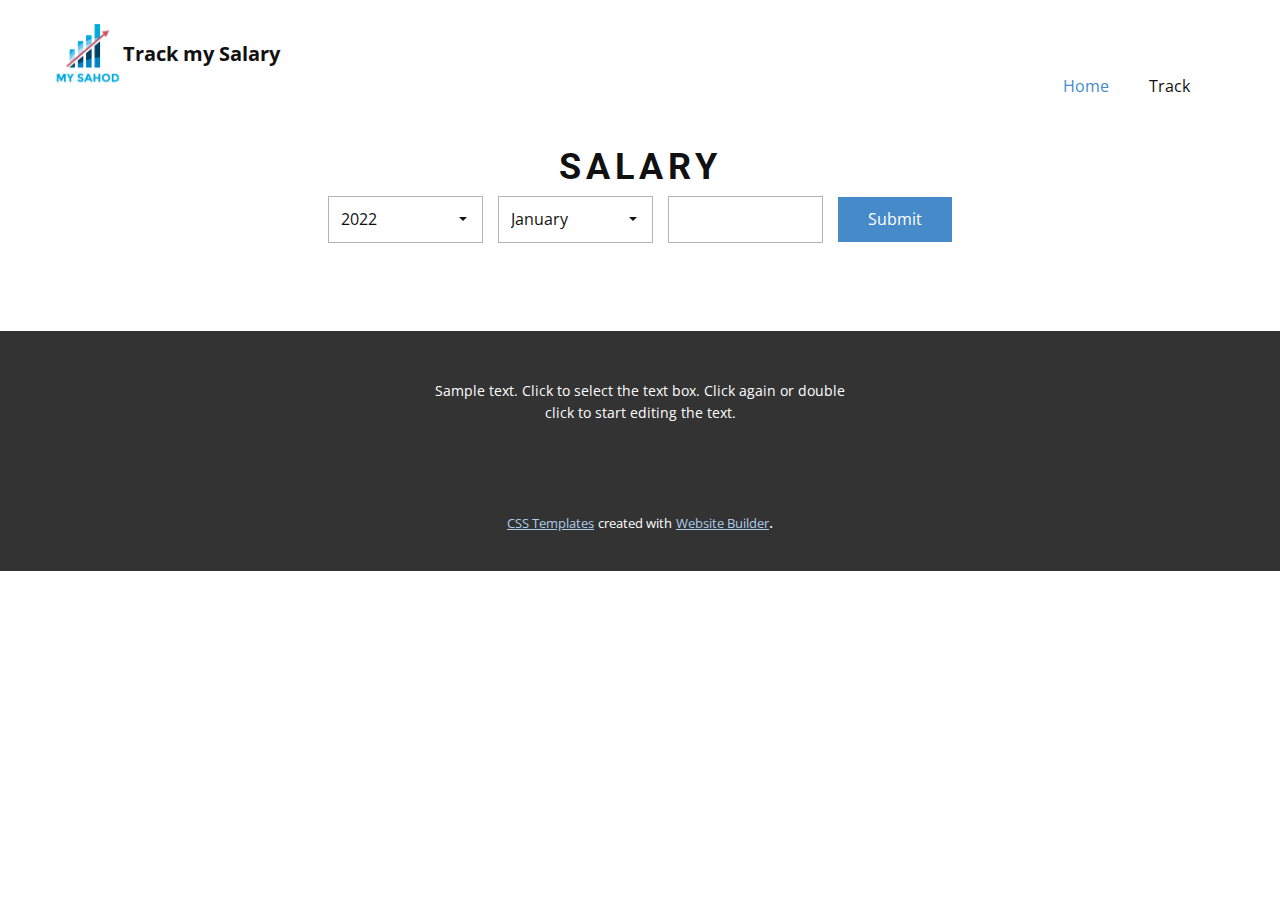
<file: index.html>
<!DOCTYPE html>
<html style="font-size: 16px;">
  <head>
    <meta name="viewport" content="width=device-width, initial-scale=1.0">
    <meta charset="utf-8">
    <meta name="keywords" content="SALARY">
    <meta name="description" content="">
    <meta name="page_type" content="np-template-header-footer-from-plugin">
    <title>Home</title>
    <link rel="stylesheet" href="nicepage.css" media="screen">
<link rel="stylesheet" href="Home.css" media="screen">
    <script class="u-script" type="text/javascript" src="jquery.js" defer=""></script>
    <script class="u-script" type="text/javascript" src="nicepage.js" defer=""></script>
    <meta name="generator" content="Nicepage 4.5.4, nicepage.com">
    <link id="u-theme-google-font" rel="stylesheet" href="https://fonts.googleapis.com/css?family=Roboto:100,100i,300,300i,400,400i,500,500i,700,700i,900,900i|Open+Sans:300,300i,400,400i,500,500i,600,600i,700,700i,800,800i">
    
    
    <script type="application/ld+json">{
		"@context": "http://schema.org",
		"@type": "Organization",
		"name": "",
		"logo": "images/logo1.png"
}</script>
    <meta name="theme-color" content="#478ac9">
    <meta property="og:title" content="Home">
    <meta property="og:type" content="website">
  </head>
  <body data-home-page="Home.html" data-home-page-title="Home" class="u-body u-xl-mode"><header class="u-clearfix u-header u-header" id="sec-b1ed"><div class="u-clearfix u-sheet u-sheet-1">
        <a href="https://tsikletph.github.io/MyIpon/" class="u-image u-logo u-image-1" data-image-width="311" data-image-height="271">
          <img src="images/logo1.png" class="u-logo-image u-logo-image-1">
        </a>
        <p class="u-align-center u-text u-text-default u-text-1">Track my Salary</p>
        <nav class="u-menu u-menu-dropdown u-offcanvas u-menu-1">
          <div class="menu-collapse" style="font-size: 1rem; letter-spacing: 0px;">
            <a class="u-button-style u-custom-left-right-menu-spacing u-custom-padding-bottom u-custom-top-bottom-menu-spacing u-nav-link u-text-active-palette-1-base u-text-hover-palette-2-base" href="#">
              <svg class="u-svg-link" viewBox="0 0 24 24"><use xmlns:xlink="http://www.w3.org/1999/xlink" xlink:href="#menu-hamburger"></use></svg>
              <svg class="u-svg-content" version="1.1" id="menu-hamburger" viewBox="0 0 16 16" x="0px" y="0px" xmlns:xlink="http://www.w3.org/1999/xlink" xmlns="http://www.w3.org/2000/svg"><g><rect y="1" width="16" height="2"></rect><rect y="7" width="16" height="2"></rect><rect y="13" width="16" height="2"></rect>
</g></svg>
            </a>
          </div>
          <div class="u-custom-menu u-nav-container">
            <ul class="u-nav u-unstyled u-nav-1"><li class="u-nav-item"><a class="u-button-style u-nav-link u-text-active-palette-1-base u-text-hover-palette-2-base" href="Home.html" style="padding: 10px 20px;">Home</a>
</li><li class="u-nav-item"><a class="u-button-style u-nav-link u-text-active-palette-1-base u-text-hover-palette-2-base" href="About.html" style="padding: 10px 20px;">Track</a>
</li></ul>
          </div>
          <div class="u-custom-menu u-nav-container-collapse">
            <div class="u-black u-container-style u-inner-container-layout u-opacity u-opacity-95 u-sidenav">
              <div class="u-inner-container-layout u-sidenav-overflow">
                <div class="u-menu-close"></div>
                <ul class="u-align-center u-nav u-popupmenu-items u-unstyled u-nav-2"><li class="u-nav-item"><a class="u-button-style u-nav-link" href="Home.html" style="padding: 10px 20px;">Home</a>
</li><li class="u-nav-item"><a class="u-button-style u-nav-link" href="About.html" style="padding: 10px 20px;">Track</a>
</li></ul>
              </div>
            </div>
            <div class="u-black u-menu-overlay u-opacity u-opacity-70"></div>
          </div>
        </nav>
      </div></header>
    <section class="u-align-center u-clearfix u-section-1" id="sec-674f">
      <div class="u-clearfix u-sheet u-sheet-1">
        <h2 class="u-text u-text-default u-text-1">SALARY</h2>
        <div class="u-form u-form-1">
          <form action="#" method="POST" class="u-clearfix u-form-horizontal u-form-spacing-15 u-inner-form" style="padding: 15px;" source="custom">
            <div class="u-form-group u-form-select u-label-none u-form-group-1">
              <label for="select-579c" class="u-label">YEar</label>
              <div class="u-form-select-wrapper">
                <select id="select-579c" name="select" class="u-border-1 u-border-grey-30 u-input u-input-rectangle">
                  <option value="2022">2022</option>
                  <option value="2023">2023</option>
                  <option value="2024">2024</option>
                  <option value="2025">2025</option>
                  <option value="2026">2026</option>
                  <option value="2027">2027</option>
                  <option value="2028">2028</option>
                  <option value="2029">2029</option>
                </select>
                <svg xmlns="http://www.w3.org/2000/svg" width="14" height="12" version="1" class="u-caret"><path fill="currentColor" d="M4 8L0 4h8z"></path></svg>
              </div>
            </div>
            <div class="u-form-group u-form-select u-label-none u-form-group-2">
              <label for="select-a4b9" class="u-label">Select</label>
              <div class="u-form-select-wrapper">
                <select id="select-a4b9" name="select-1" class="u-border-1 u-border-grey-30 u-input u-input-rectangle">
                  <option value="January">January</option>
                  <option value="February">February</option>
                  <option value="March">March</option>
                  <option value="April">April</option>
                  <option value="May">May</option>
                  <option value="June">June</option>
                  <option value="July">July</option>
                  <option value="August">August</option>
                  <option value="September">September</option>
                  <option value="October">October</option>
                  <option value="November">November</option>
                  <option value="December">December</option>
                </select>
                <svg xmlns="http://www.w3.org/2000/svg" width="14" height="12" version="1" class="u-caret"><path fill="currentColor" d="M4 8L0 4h8z"></path></svg>
              </div>
            </div>
            <div class="u-form-group u-label-none u-form-group-3">
              <label for="text-865e" class="u-label">Input</label>
              <input type="text" placeholder="" id="text-865e" name="text" class="u-border-1 u-border-grey-30 u-input u-input-rectangle">
            </div>
            <div class="u-form-group u-form-submit u-label-none">
              <input type="submit" value="submit" class="u-form-control-hidden">
              <a href="#" class="u-btn u-btn-submit u-button-style">Submit</a>
            </div>
            <div class="u-form-send-message u-form-send-success">#FormSendSuccess</div>
            <div class="u-form-send-error u-form-send-message">#FormSendError</div>
            <input type="hidden" value="" name="recaptchaResponse">
          </form>
        </div>
      </div>
    </section>
    
    
    <footer class="u-align-center u-clearfix u-footer u-grey-80 u-footer" id="sec-94fd"><div class="u-clearfix u-sheet u-sheet-1">
        <p class="u-small-text u-text u-text-variant u-text-1">Sample text. Click to select the text box. Click again or double click to start editing the text.</p>
      </div></footer>
    <section class="u-backlink u-clearfix u-grey-80">
      <a class="u-link" href="https://nicepage.com/css-templates" target="_blank">
        <span>CSS Templates</span>
      </a>
      <p class="u-text">
        <span>created with</span>
      </p>
      <a class="u-link" href="https://nicepage.cloud" target="_blank">
        <span>Website Builder</span>
      </a>. 
    </section>
  </body>
</html>
</file>
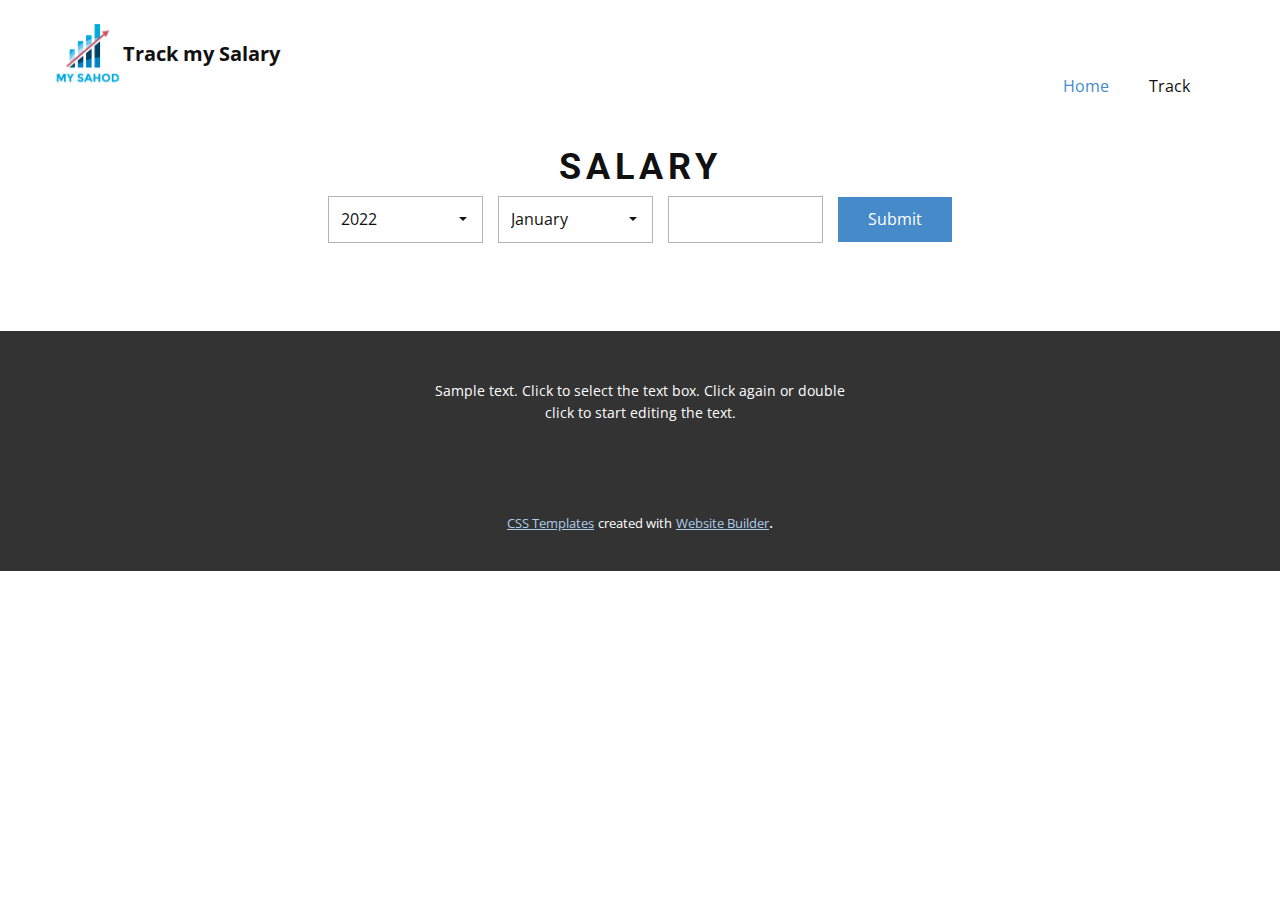
<file: Home.html>
<!DOCTYPE html>
<html style="font-size: 16px;">
  <head>
    <meta name="viewport" content="width=device-width, initial-scale=1.0">
    <meta charset="utf-8">
    <meta name="keywords" content="SALARY">
    <meta name="description" content="">
    <meta name="page_type" content="np-template-header-footer-from-plugin">
    <title>Home</title>
    <link rel="stylesheet" href="nicepage.css" media="screen">
<link rel="stylesheet" href="Home.css" media="screen">
    <script class="u-script" type="text/javascript" src="jquery.js" defer=""></script>
    <script class="u-script" type="text/javascript" src="nicepage.js" defer=""></script>
    <meta name="generator" content="Nicepage 4.5.4, nicepage.com">
    <link id="u-theme-google-font" rel="stylesheet" href="https://fonts.googleapis.com/css?family=Roboto:100,100i,300,300i,400,400i,500,500i,700,700i,900,900i|Open+Sans:300,300i,400,400i,500,500i,600,600i,700,700i,800,800i">
    
    
    <script type="application/ld+json">{
		"@context": "http://schema.org",
		"@type": "Organization",
		"name": "",
		"logo": "images/logo1.png"
}</script>
    <meta name="theme-color" content="#478ac9">
    <meta property="og:title" content="Home">
    <meta property="og:type" content="website">
  </head>
  <body class="u-body u-xl-mode"><header class="u-clearfix u-header u-header" id="sec-b1ed"><div class="u-clearfix u-sheet u-sheet-1">
        <a href="https://nicepage.com" class="u-image u-logo u-image-1" data-image-width="311" data-image-height="271">
          <img src="images/logo1.png" class="u-logo-image u-logo-image-1">
        </a>
        <p class="u-align-center u-text u-text-default u-text-1">Track my Salary</p>
        <nav class="u-menu u-menu-dropdown u-offcanvas u-menu-1">
          <div class="menu-collapse" style="font-size: 1rem; letter-spacing: 0px;">
            <a class="u-button-style u-custom-left-right-menu-spacing u-custom-padding-bottom u-custom-top-bottom-menu-spacing u-nav-link u-text-active-palette-1-base u-text-hover-palette-2-base" href="#">
              <svg class="u-svg-link" viewBox="0 0 24 24"><use xmlns:xlink="http://www.w3.org/1999/xlink" xlink:href="#menu-hamburger"></use></svg>
              <svg class="u-svg-content" version="1.1" id="menu-hamburger" viewBox="0 0 16 16" x="0px" y="0px" xmlns:xlink="http://www.w3.org/1999/xlink" xmlns="http://www.w3.org/2000/svg"><g><rect y="1" width="16" height="2"></rect><rect y="7" width="16" height="2"></rect><rect y="13" width="16" height="2"></rect>
</g></svg>
            </a>
          </div>
          <div class="u-custom-menu u-nav-container">
            <ul class="u-nav u-unstyled u-nav-1"><li class="u-nav-item"><a class="u-button-style u-nav-link u-text-active-palette-1-base u-text-hover-palette-2-base" href="Home.html" style="padding: 10px 20px;">Home</a>
</li><li class="u-nav-item"><a class="u-button-style u-nav-link u-text-active-palette-1-base u-text-hover-palette-2-base" href="About.html" style="padding: 10px 20px;">Track</a>
</li></ul>
          </div>
          <div class="u-custom-menu u-nav-container-collapse">
            <div class="u-black u-container-style u-inner-container-layout u-opacity u-opacity-95 u-sidenav">
              <div class="u-inner-container-layout u-sidenav-overflow">
                <div class="u-menu-close"></div>
                <ul class="u-align-center u-nav u-popupmenu-items u-unstyled u-nav-2"><li class="u-nav-item"><a class="u-button-style u-nav-link" href="Home.html" style="padding: 10px 20px;">Home</a>
</li><li class="u-nav-item"><a class="u-button-style u-nav-link" href="About.html" style="padding: 10px 20px;">Track</a>
</li></ul>
              </div>
            </div>
            <div class="u-black u-menu-overlay u-opacity u-opacity-70"></div>
          </div>
        </nav>
      </div></header>
    <section class="u-align-center u-clearfix u-section-1" id="sec-674f">
      <div class="u-clearfix u-sheet u-sheet-1">
        <h2 class="u-text u-text-default u-text-1">SALARY</h2>
        <div class="u-form u-form-1">
          <form action="#" method="POST" class="u-clearfix u-form-horizontal u-form-spacing-15 u-inner-form" style="padding: 15px;" source="custom">
            <div class="u-form-group u-form-select u-label-none u-form-group-1">
              <label for="select-579c" class="u-label">YEar</label>
              <div class="u-form-select-wrapper">
                <select id="select-579c" name="select" class="u-border-1 u-border-grey-30 u-input u-input-rectangle">
                  <option value="2022">2022</option>
                  <option value="2023">2023</option>
                  <option value="2024">2024</option>
                  <option value="2025">2025</option>
                  <option value="2026">2026</option>
                  <option value="2027">2027</option>
                  <option value="2028">2028</option>
                  <option value="2029">2029</option>
                </select>
                <svg xmlns="http://www.w3.org/2000/svg" width="14" height="12" version="1" class="u-caret"><path fill="currentColor" d="M4 8L0 4h8z"></path></svg>
              </div>
            </div>
            <div class="u-form-group u-form-select u-label-none u-form-group-2">
              <label for="select-a4b9" class="u-label">Select</label>
              <div class="u-form-select-wrapper">
                <select id="select-a4b9" name="select-1" class="u-border-1 u-border-grey-30 u-input u-input-rectangle">
                  <option value="January">January</option>
                  <option value="February">February</option>
                  <option value="March">March</option>
                  <option value="April">April</option>
                  <option value="May">May</option>
                  <option value="June">June</option>
                  <option value="July">July</option>
                  <option value="August">August</option>
                  <option value="September">September</option>
                  <option value="October">October</option>
                  <option value="November">November</option>
                  <option value="December">December</option>
                </select>
                <svg xmlns="http://www.w3.org/2000/svg" width="14" height="12" version="1" class="u-caret"><path fill="currentColor" d="M4 8L0 4h8z"></path></svg>
              </div>
            </div>
            <div class="u-form-group u-label-none u-form-group-3">
              <label for="text-865e" class="u-label">Input</label>
              <input type="text" placeholder="" id="text-865e" name="text" class="u-border-1 u-border-grey-30 u-input u-input-rectangle">
            </div>
            <div class="u-form-group u-form-submit u-label-none">
              <input type="submit" value="submit" class="u-form-control-hidden">
              <a href="#" class="u-btn u-btn-submit u-button-style">Submit</a>
            </div>
            <div class="u-form-send-message u-form-send-success">#FormSendSuccess</div>
            <div class="u-form-send-error u-form-send-message">#FormSendError</div>
            <input type="hidden" value="" name="recaptchaResponse">
          </form>
        </div>
      </div>
    </section>
    
    
    <footer class="u-align-center u-clearfix u-footer u-grey-80 u-footer" id="sec-94fd"><div class="u-clearfix u-sheet u-sheet-1">
        <p class="u-small-text u-text u-text-variant u-text-1">Sample text. Click to select the text box. Click again or double click to start editing the text.</p>
      </div></footer>
    <section class="u-backlink u-clearfix u-grey-80">
      <a class="u-link" href="https://nicepage.com/css-templates" target="_blank">
        <span>CSS Templates</span>
      </a>
      <p class="u-text">
        <span>created with</span>
      </p>
      <a class="u-link" href="https://nicepage.cloud" target="_blank">
        <span>Website Builder</span>
      </a>. 
    </section>
  </body>
</html>
</file>
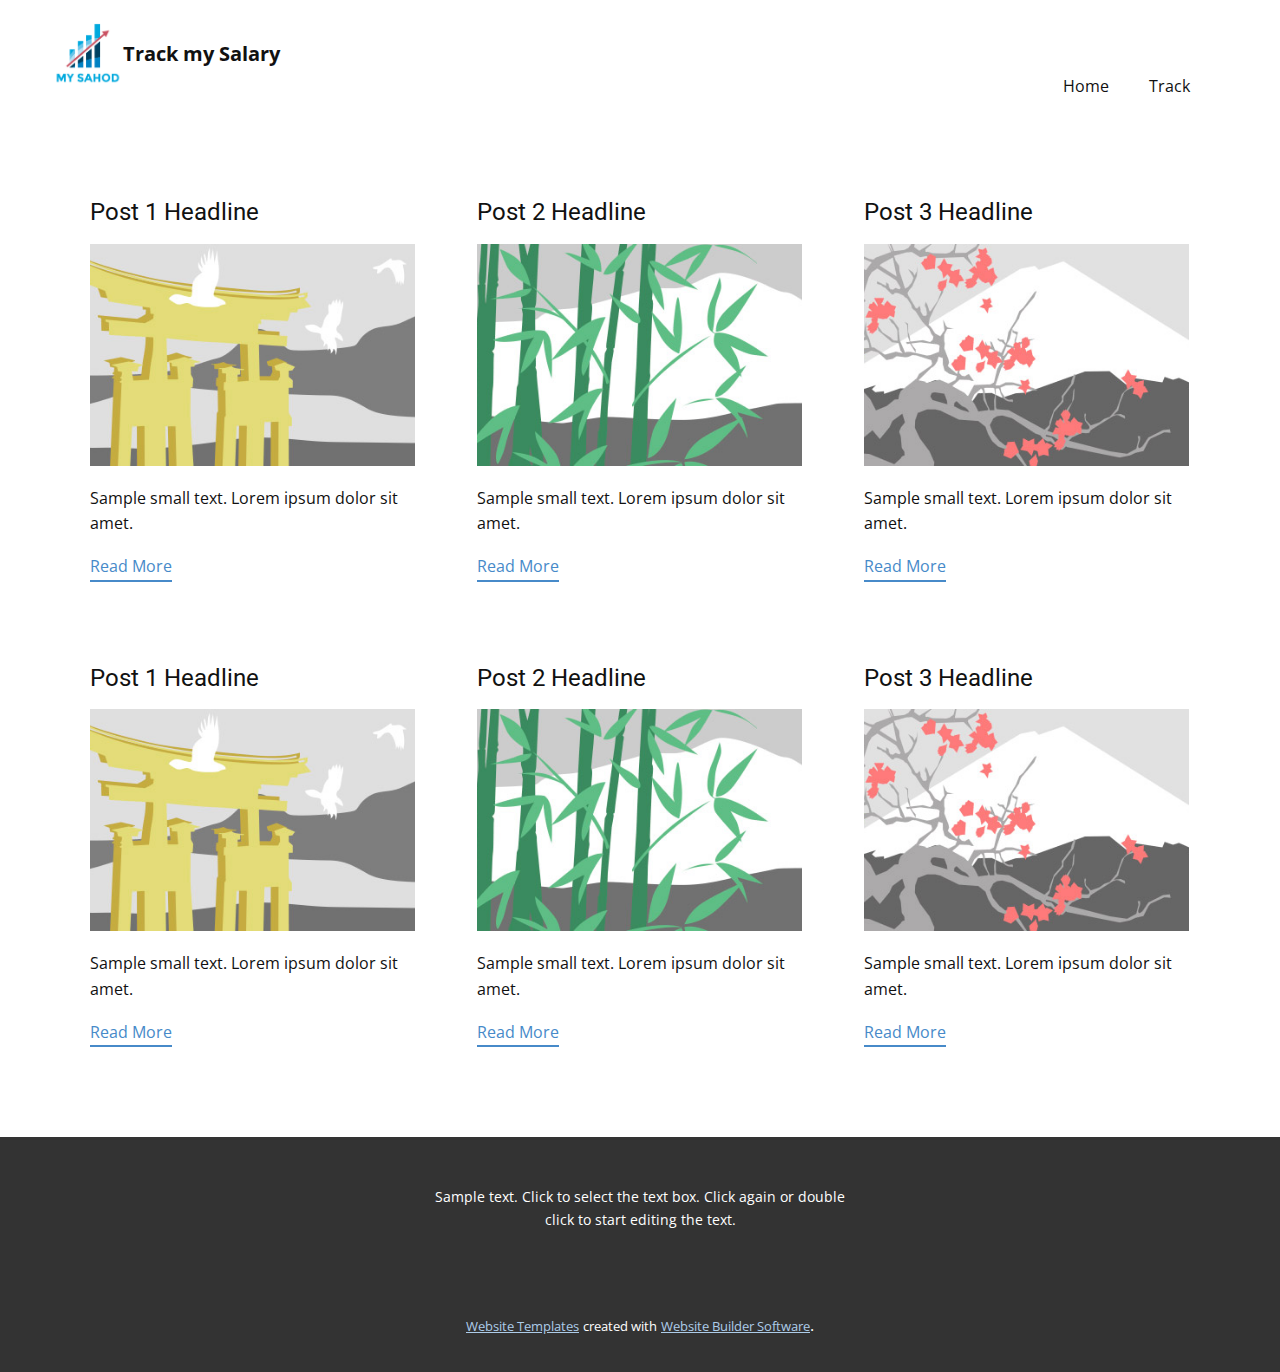
<file: blog/blog.html>
<html style="font-size: 16px;"><head>
    <meta name="viewport" content="width=device-width, initial-scale=1.0">
    <meta charset="utf-8">
    <meta name="keywords" content="">
    <meta name="description" content="">
    <meta name="page_type" content="np-template-header-footer-from-plugin">
    <title>Blog Template</title>
    <link rel="stylesheet" href="../nicepage.css" media="screen">
<link rel="stylesheet" href="../Blog-Template.css" media="screen">
    <script class="u-script" type="text/javascript" src="../jquery.js" defer=""></script>
    <script class="u-script" type="text/javascript" src="../nicepage.js" defer=""></script>
    <meta name="generator" content="Nicepage 4.5.4, nicepage.com">
    <link id="u-theme-google-font" rel="stylesheet" href="https://fonts.googleapis.com/css?family=Roboto:100,100i,300,300i,400,400i,500,500i,700,700i,900,900i|Open+Sans:300,300i,400,400i,500,500i,600,600i,700,700i,800,800i">
    
    
    <script type="application/ld+json">{
		"@context": "http://schema.org",
		"@type": "Organization",
		"name": "",
		"logo": "images/logo1.png"
}</script>
    <meta name="theme-color" content="#478ac9">
  </head>
  <body class="u-body u-xl-mode"><header class="u-clearfix u-header u-header" id="sec-b1ed"><div class="u-clearfix u-sheet u-sheet-1">
        <a href="https://nicepage.com" class="u-image u-logo u-image-1" data-image-width="311" data-image-height="271">
          <img src="../images/logo1.png" class="u-logo-image u-logo-image-1">
        </a>
        <p class="u-align-center u-text u-text-default u-text-1">Track my Salary</p>
        <nav class="u-menu u-menu-dropdown u-offcanvas u-menu-1">
          <div class="menu-collapse" style="font-size: 1rem; letter-spacing: 0px;">
            <a class="u-button-style u-custom-left-right-menu-spacing u-custom-padding-bottom u-custom-top-bottom-menu-spacing u-nav-link u-text-active-palette-1-base u-text-hover-palette-2-base" href="#">
              <svg class="u-svg-link" viewBox="0 0 24 24"><use xmlns:xlink="http://www.w3.org/1999/xlink" xlink:href="#menu-hamburger"></use></svg>
              <svg class="u-svg-content" version="1.1" id="menu-hamburger" viewBox="0 0 16 16" x="0px" y="0px" xmlns:xlink="http://www.w3.org/1999/xlink" xmlns="http://www.w3.org/2000/svg"><g><rect y="1" width="16" height="2"></rect><rect y="7" width="16" height="2"></rect><rect y="13" width="16" height="2"></rect>
</g></svg>
            </a>
          </div>
          <div class="u-custom-menu u-nav-container">
            <ul class="u-nav u-unstyled u-nav-1"><li class="u-nav-item"><a class="u-button-style u-nav-link u-text-active-palette-1-base u-text-hover-palette-2-base" href="../Home.html" style="padding: 10px 20px;">Home</a>
</li><li class="u-nav-item"><a class="u-button-style u-nav-link u-text-active-palette-1-base u-text-hover-palette-2-base" href="../About.html" style="padding: 10px 20px;">Track</a>
</li></ul>
          </div>
          <div class="u-custom-menu u-nav-container-collapse">
            <div class="u-black u-container-style u-inner-container-layout u-opacity u-opacity-95 u-sidenav">
              <div class="u-inner-container-layout u-sidenav-overflow">
                <div class="u-menu-close"></div>
                <ul class="u-align-center u-nav u-popupmenu-items u-unstyled u-nav-2"><li class="u-nav-item"><a class="u-button-style u-nav-link" href="../Home.html" style="padding: 10px 20px;">Home</a>
</li><li class="u-nav-item"><a class="u-button-style u-nav-link" href="../About.html" style="padding: 10px 20px;">Track</a>
</li></ul>
              </div>
            </div>
            <div class="u-black u-menu-overlay u-opacity u-opacity-70"></div>
          </div>
        </nav>
      </div></header>
    <section class="u-clearfix u-section-1" id="sec-9afe">
      <div class="u-clearfix u-sheet u-valign-middle u-sheet-1"><!--blog--><!--blog_options_json--><!--{"type":"Recent","source":"","tags":"","count":""}--><!--/blog_options_json-->
        <div class="u-blog u-expanded-width u-repeater u-repeater-1"><!--blog_post-->
          <div class="u-blog-post u-container-style u-repeater-item u-white u-repeater-item-1">
            <div class="u-container-layout u-similar-container u-valign-top u-container-layout-1"><!--blog_post_header-->
              <h4 class="u-blog-control u-text u-text-1">
                <a class="u-post-header-link" href="../blog/post-5.html"><!--blog_post_header_content-->Post 1 Headline<!--/blog_post_header_content--></a>
              </h4><!--/blog_post_header--><!--blog_post_image-->
              <a class="u-post-header-link" href="../blog/post-5.html"><img alt="" class="u-blog-control u-expanded-width u-image u-image-default u-image-1" src="[data-uri]"></a><!--/blog_post_image--><!--blog_post_content-->
              <div class="u-blog-control u-post-content u-text u-text-2 fr-view">Sample small text. Lorem ipsum dolor sit amet.</div><!--/blog_post_content--><!--blog_post_readmore-->
              <a href="../blog/post-5.html" class="u-blog-control u-border-2 u-border-palette-1-base u-btn u-btn-rectangle u-button-style u-none u-btn-1"><!--blog_post_readmore_content--><!--options_json--><!--{"content":"","defaultValue":"Read More"}--><!--/options_json-->Read More<!--/blog_post_readmore_content--></a><!--/blog_post_readmore-->
            </div>
          </div><div class="u-blog-post u-container-style u-repeater-item u-video-cover u-white">
            <div class="u-container-layout u-similar-container u-valign-top u-container-layout-2"><!--blog_post_header-->
              <h4 class="u-blog-control u-text u-text-3">
                <a class="u-post-header-link" href="../blog/post-4.html"><!--blog_post_header_content-->Post 2 Headline<!--/blog_post_header_content--></a>
              </h4><!--/blog_post_header--><!--blog_post_image-->
              <a class="u-post-header-link" href="../blog/post-4.html"><img alt="" class="u-blog-control u-expanded-width u-image u-image-default u-image-2" src="[data-uri]"></a><!--/blog_post_image--><!--blog_post_content-->
              <div class="u-blog-control u-post-content u-text u-text-4 fr-view">Sample small text. Lorem ipsum dolor sit amet.</div><!--/blog_post_content--><!--blog_post_readmore-->
              <a href="../blog/post-4.html" class="u-blog-control u-border-2 u-border-palette-1-base u-btn u-btn-rectangle u-button-style u-none u-btn-2"><!--blog_post_readmore_content--><!--options_json--><!--{"content":"","defaultValue":"Read More"}--><!--/options_json-->Read More<!--/blog_post_readmore_content--></a><!--/blog_post_readmore-->
            </div>
          </div><div class="u-blog-post u-container-style u-repeater-item u-video-cover u-white">
            <div class="u-container-layout u-similar-container u-valign-top u-container-layout-3"><!--blog_post_header-->
              <h4 class="u-blog-control u-text u-text-5">
                <a class="u-post-header-link" href="../blog/post-3.html"><!--blog_post_header_content-->Post 3 Headline<!--/blog_post_header_content--></a>
              </h4><!--/blog_post_header--><!--blog_post_image-->
              <a class="u-post-header-link" href="../blog/post-3.html"><img alt="" class="u-blog-control u-expanded-width u-image u-image-default u-image-3" src="[data-uri]"></a><!--/blog_post_image--><!--blog_post_content-->
              <div class="u-blog-control u-post-content u-text u-text-6 fr-view">Sample small text. Lorem ipsum dolor sit amet.</div><!--/blog_post_content--><!--blog_post_readmore-->
              <a href="../blog/post-3.html" class="u-blog-control u-border-2 u-border-palette-1-base u-btn u-btn-rectangle u-button-style u-none u-btn-3"><!--blog_post_readmore_content--><!--options_json--><!--{"content":"","defaultValue":"Read More"}--><!--/options_json-->Read More<!--/blog_post_readmore_content--></a><!--/blog_post_readmore-->
            </div>
          </div><div class="u-blog-post u-container-style u-repeater-item u-white u-repeater-item-1">
            <div class="u-container-layout u-similar-container u-valign-top u-container-layout-1"><!--blog_post_header-->
              <h4 class="u-blog-control u-text u-text-1">
                <a class="u-post-header-link" href="../blog/post-2.html"><!--blog_post_header_content-->Post 1 Headline<!--/blog_post_header_content--></a>
              </h4><!--/blog_post_header--><!--blog_post_image-->
              <a class="u-post-header-link" href="../blog/post-2.html"><img alt="" class="u-blog-control u-expanded-width u-image u-image-default u-image-1" src="[data-uri]"></a><!--/blog_post_image--><!--blog_post_content-->
              <div class="u-blog-control u-post-content u-text u-text-2 fr-view">Sample small text. Lorem ipsum dolor sit amet.</div><!--/blog_post_content--><!--blog_post_readmore-->
              <a href="../blog/post-2.html" class="u-blog-control u-border-2 u-border-palette-1-base u-btn u-btn-rectangle u-button-style u-none u-btn-1"><!--blog_post_readmore_content--><!--options_json--><!--{"content":"","defaultValue":"Read More"}--><!--/options_json-->Read More<!--/blog_post_readmore_content--></a><!--/blog_post_readmore-->
            </div>
          </div><div class="u-blog-post u-container-style u-repeater-item u-video-cover u-white">
            <div class="u-container-layout u-similar-container u-valign-top u-container-layout-2"><!--blog_post_header-->
              <h4 class="u-blog-control u-text u-text-3">
                <a class="u-post-header-link" href="../blog/post-1.html"><!--blog_post_header_content-->Post 2 Headline<!--/blog_post_header_content--></a>
              </h4><!--/blog_post_header--><!--blog_post_image-->
              <a class="u-post-header-link" href="../blog/post-1.html"><img alt="" class="u-blog-control u-expanded-width u-image u-image-default u-image-2" src="[data-uri]"></a><!--/blog_post_image--><!--blog_post_content-->
              <div class="u-blog-control u-post-content u-text u-text-4 fr-view">Sample small text. Lorem ipsum dolor sit amet.</div><!--/blog_post_content--><!--blog_post_readmore-->
              <a href="../blog/post-1.html" class="u-blog-control u-border-2 u-border-palette-1-base u-btn u-btn-rectangle u-button-style u-none u-btn-2"><!--blog_post_readmore_content--><!--options_json--><!--{"content":"","defaultValue":"Read More"}--><!--/options_json-->Read More<!--/blog_post_readmore_content--></a><!--/blog_post_readmore-->
            </div>
          </div><div class="u-blog-post u-container-style u-repeater-item u-video-cover u-white">
            <div class="u-container-layout u-similar-container u-valign-top u-container-layout-3"><!--blog_post_header-->
              <h4 class="u-blog-control u-text u-text-5">
                <a class="u-post-header-link" href="../blog/post.html"><!--blog_post_header_content-->Post 3 Headline<!--/blog_post_header_content--></a>
              </h4><!--/blog_post_header--><!--blog_post_image-->
              <a class="u-post-header-link" href="../blog/post.html"><img alt="" class="u-blog-control u-expanded-width u-image u-image-default u-image-3" src="[data-uri]"></a><!--/blog_post_image--><!--blog_post_content-->
              <div class="u-blog-control u-post-content u-text u-text-6 fr-view">Sample small text. Lorem ipsum dolor sit amet.</div><!--/blog_post_content--><!--blog_post_readmore-->
              <a href="../blog/post.html" class="u-blog-control u-border-2 u-border-palette-1-base u-btn u-btn-rectangle u-button-style u-none u-btn-3"><!--blog_post_readmore_content--><!--options_json--><!--{"content":"","defaultValue":"Read More"}--><!--/options_json-->Read More<!--/blog_post_readmore_content--></a><!--/blog_post_readmore-->
            </div>
          </div><!--/blog_post--><!--blog_post-->
          <!--/blog_post--><!--blog_post-->
          <!--/blog_post-->
        </div><!--/blog-->
      </div>
    </section>
    
    
    <footer class="u-align-center u-clearfix u-footer u-grey-80 u-footer" id="sec-94fd"><div class="u-clearfix u-sheet u-sheet-1">
        <p class="u-small-text u-text u-text-variant u-text-1">Sample text. Click to select the text box. Click again or double click to start editing the text.</p>
      </div></footer>
    <section class="u-backlink u-clearfix u-grey-80">
      <a class="u-link" href="https://nicepage.com/website-templates" target="_blank">
        <span>Website Templates</span>
      </a>
      <p class="u-text">
        <span>created with</span>
      </p>
      <a class="u-link" href="" target="_blank">
        <span>Website Builder Software</span>
      </a>. 
    </section>
  
</body></html>
</file>
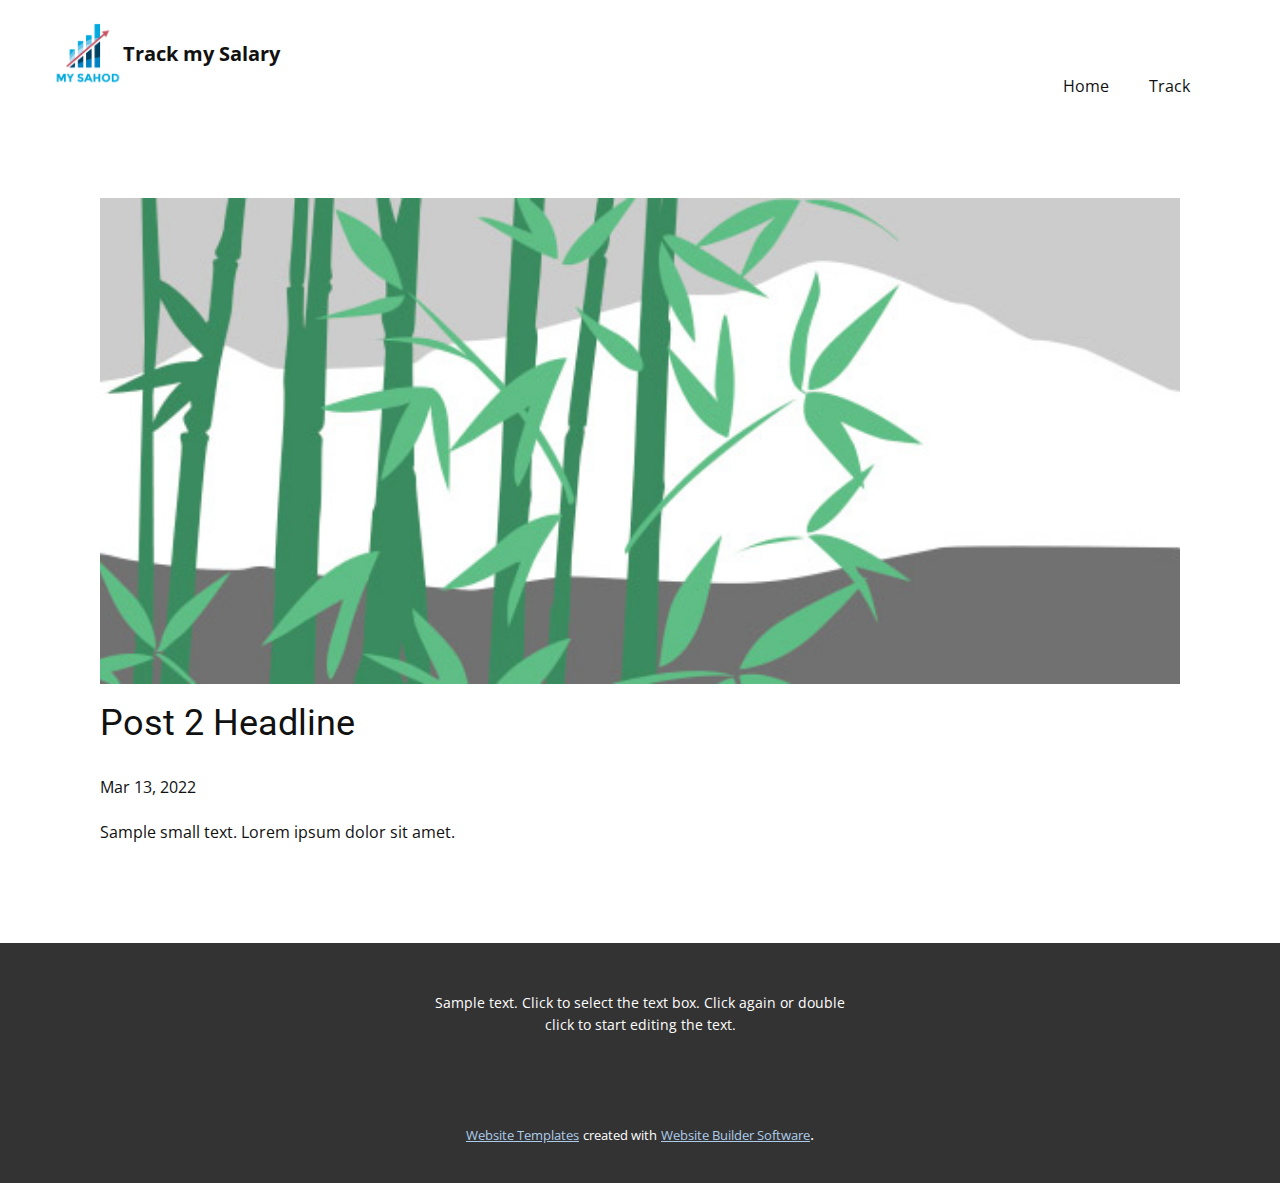
<file: blog/post-1.html>
<!doctype html>
<html style="font-size: 16px;"><head>
    <meta name="viewport" content="width=device-width, initial-scale=1.0">
    <meta charset="utf-8">
    <meta name="keywords" content="Post 1 Headline">
    <meta name="description" content="">
    <meta name="page_type" content="np-template-header-footer-from-plugin">
    <title>Post 2 Headline</title>
    <link rel="stylesheet" href="../nicepage.css" media="screen">
<link rel="stylesheet" href="../Post-Template.css" media="screen">
    <script class="u-script" type="text/javascript" src="../jquery.js" defer=""></script>
    <script class="u-script" type="text/javascript" src="../nicepage.js" defer=""></script>
    <meta name="generator" content="Nicepage 4.5.4, nicepage.com">
    <link id="u-theme-google-font" rel="stylesheet" href="https://fonts.googleapis.com/css?family=Roboto:100,100i,300,300i,400,400i,500,500i,700,700i,900,900i|Open+Sans:300,300i,400,400i,500,500i,600,600i,700,700i,800,800i">
    
    
    <script type="application/ld+json">{
		"@context": "http://schema.org",
		"@type": "Organization",
		"name": "",
		"logo": "images/logo1.png"
}</script>
    <meta name="theme-color" content="#478ac9">
  </head>
  <body class="u-body u-xl-mode"><header class="u-clearfix u-header u-header" id="sec-b1ed"><div class="u-clearfix u-sheet u-sheet-1">
        <a href="https://nicepage.com" class="u-image u-logo u-image-1" data-image-width="311" data-image-height="271">
          <img src="../images/logo1.png" class="u-logo-image u-logo-image-1">
        </a>
        <p class="u-align-center u-text u-text-default u-text-1">Track my Salary</p>
        <nav class="u-menu u-menu-dropdown u-offcanvas u-menu-1">
          <div class="menu-collapse" style="font-size: 1rem; letter-spacing: 0px;">
            <a class="u-button-style u-custom-left-right-menu-spacing u-custom-padding-bottom u-custom-top-bottom-menu-spacing u-nav-link u-text-active-palette-1-base u-text-hover-palette-2-base" href="#">
              <svg class="u-svg-link" viewBox="0 0 24 24"><use xmlns:xlink="http://www.w3.org/1999/xlink" xlink:href="#menu-hamburger"></use></svg>
              <svg class="u-svg-content" version="1.1" id="menu-hamburger" viewBox="0 0 16 16" x="0px" y="0px" xmlns:xlink="http://www.w3.org/1999/xlink" xmlns="http://www.w3.org/2000/svg"><g><rect y="1" width="16" height="2"></rect><rect y="7" width="16" height="2"></rect><rect y="13" width="16" height="2"></rect>
</g></svg>
            </a>
          </div>
          <div class="u-custom-menu u-nav-container">
            <ul class="u-nav u-unstyled u-nav-1"><li class="u-nav-item"><a class="u-button-style u-nav-link u-text-active-palette-1-base u-text-hover-palette-2-base" href="../Home.html" style="padding: 10px 20px;">Home</a>
</li><li class="u-nav-item"><a class="u-button-style u-nav-link u-text-active-palette-1-base u-text-hover-palette-2-base" href="../About.html" style="padding: 10px 20px;">Track</a>
</li></ul>
          </div>
          <div class="u-custom-menu u-nav-container-collapse">
            <div class="u-black u-container-style u-inner-container-layout u-opacity u-opacity-95 u-sidenav">
              <div class="u-inner-container-layout u-sidenav-overflow">
                <div class="u-menu-close"></div>
                <ul class="u-align-center u-nav u-popupmenu-items u-unstyled u-nav-2"><li class="u-nav-item"><a class="u-button-style u-nav-link" href="../Home.html" style="padding: 10px 20px;">Home</a>
</li><li class="u-nav-item"><a class="u-button-style u-nav-link" href="../About.html" style="padding: 10px 20px;">Track</a>
</li></ul>
              </div>
            </div>
            <div class="u-black u-menu-overlay u-opacity u-opacity-70"></div>
          </div>
        </nav>
      </div></header>
    <section class="u-align-center u-clearfix u-section-1" id="sec-3424">
      <div class="u-clearfix u-sheet u-valign-middle-md u-valign-middle-sm u-valign-middle-xs u-sheet-1"><!--post_details--><!--post_details_options_json--><!--{"source":""}--><!--/post_details_options_json--><!--blog_post-->
        <div class="u-container-style u-expanded-width u-post-details u-post-details-1">
          <div class="u-container-layout u-valign-middle u-container-layout-1"><!--blog_post_image-->
            <img alt="" class="u-blog-control u-expanded-width u-image u-image-default u-image-1" src="[data-uri]"><!--/blog_post_image--><!--blog_post_header-->
            <h2 class="u-blog-control u-text u-text-1">Post 2 Headline</h2><!--/blog_post_header--><!--blog_post_metadata-->
            <div class="u-blog-control u-metadata u-metadata-1"><!--blog_post_metadata_date-->
              <span class="u-meta-date u-meta-icon">Mar 13, 2022</span><!--/blog_post_metadata_date--><!--blog_post_metadata_category-->
              <!--/blog_post_metadata_category--><!--blog_post_metadata_comments-->
              <!--/blog_post_metadata_comments-->
            </div><!--/blog_post_metadata--><!--blog_post_content-->
            <div class="u-align-justify u-blog-control u-post-content u-text u-text-2 fr-view">
  Sample small text. Lorem ipsum dolor sit amet.
  </div><!--/blog_post_content-->
          </div>
        </div><!--/blog_post--><!--/post_details-->
      </div>
    </section>
    
    
    <footer class="u-align-center u-clearfix u-footer u-grey-80 u-footer" id="sec-94fd"><div class="u-clearfix u-sheet u-sheet-1">
        <p class="u-small-text u-text u-text-variant u-text-1">Sample text. Click to select the text box. Click again or double click to start editing the text.</p>
      </div></footer>
    <section class="u-backlink u-clearfix u-grey-80">
      <a class="u-link" href="https://nicepage.com/website-templates" target="_blank">
        <span>Website Templates</span>
      </a>
      <p class="u-text">
        <span>created with</span>
      </p>
      <a class="u-link" href="" target="_blank">
        <span>Website Builder Software</span>
      </a>. 
    </section>
  
</body></html>
</file>
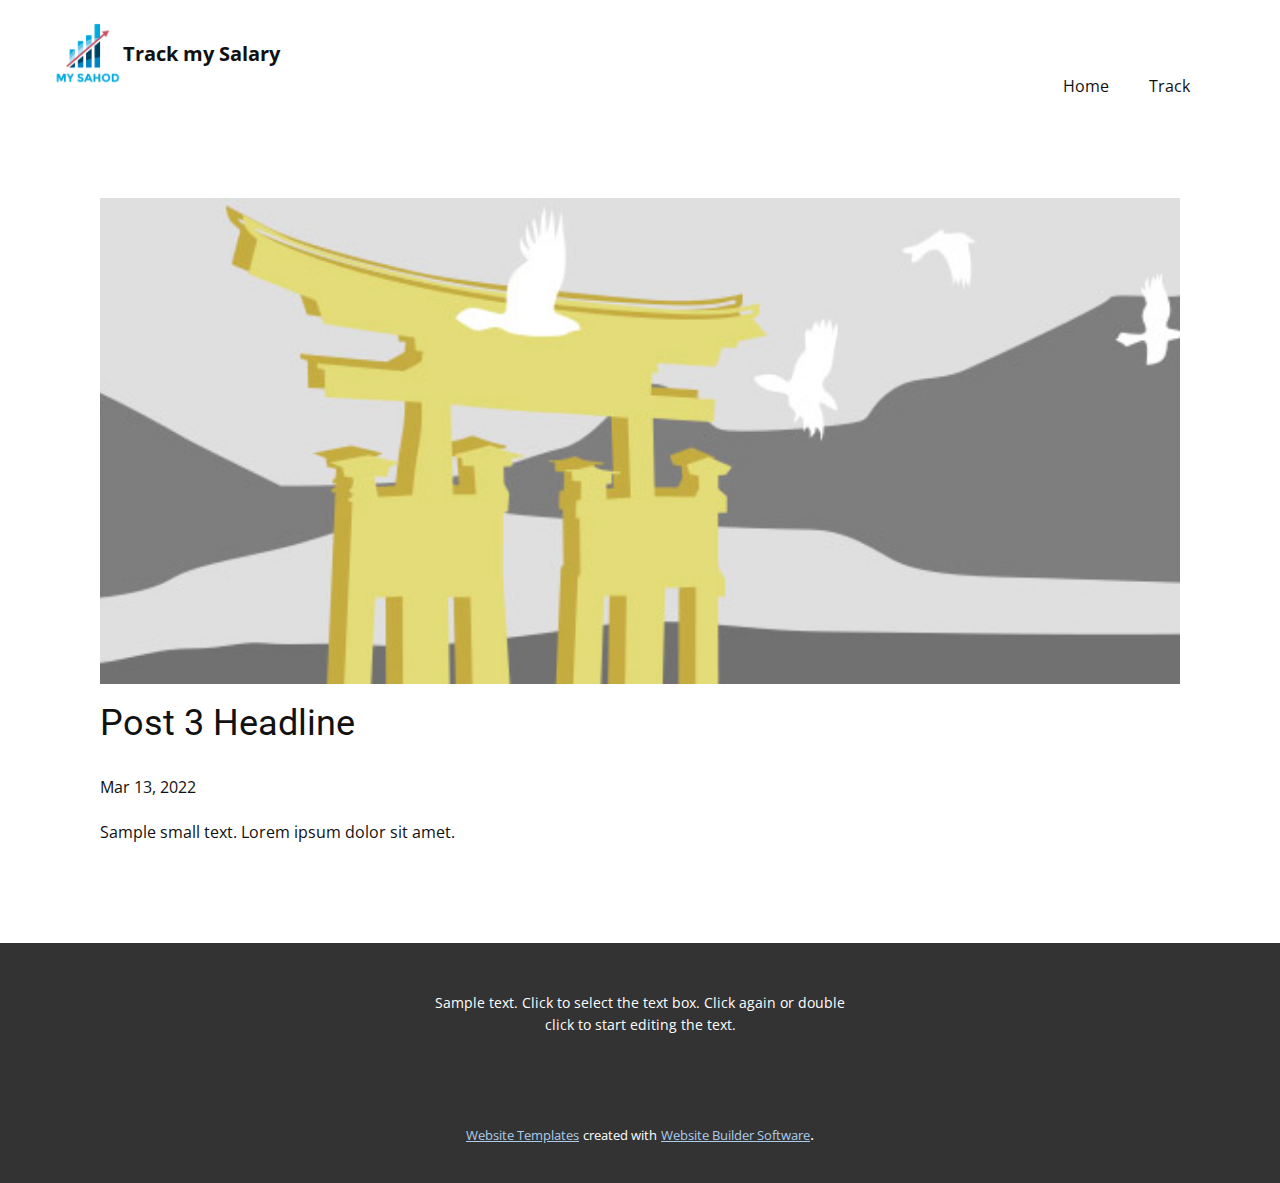
<file: blog/post-2.html>
<!doctype html>
<html style="font-size: 16px;"><head>
    <meta name="viewport" content="width=device-width, initial-scale=1.0">
    <meta charset="utf-8">
    <meta name="keywords" content="Post 1 Headline">
    <meta name="description" content="">
    <meta name="page_type" content="np-template-header-footer-from-plugin">
    <title>Post 3 Headline</title>
    <link rel="stylesheet" href="../nicepage.css" media="screen">
<link rel="stylesheet" href="../Post-Template.css" media="screen">
    <script class="u-script" type="text/javascript" src="../jquery.js" defer=""></script>
    <script class="u-script" type="text/javascript" src="../nicepage.js" defer=""></script>
    <meta name="generator" content="Nicepage 4.5.4, nicepage.com">
    <link id="u-theme-google-font" rel="stylesheet" href="https://fonts.googleapis.com/css?family=Roboto:100,100i,300,300i,400,400i,500,500i,700,700i,900,900i|Open+Sans:300,300i,400,400i,500,500i,600,600i,700,700i,800,800i">
    
    
    <script type="application/ld+json">{
		"@context": "http://schema.org",
		"@type": "Organization",
		"name": "",
		"logo": "images/logo1.png"
}</script>
    <meta name="theme-color" content="#478ac9">
  </head>
  <body class="u-body u-xl-mode"><header class="u-clearfix u-header u-header" id="sec-b1ed"><div class="u-clearfix u-sheet u-sheet-1">
        <a href="https://nicepage.com" class="u-image u-logo u-image-1" data-image-width="311" data-image-height="271">
          <img src="../images/logo1.png" class="u-logo-image u-logo-image-1">
        </a>
        <p class="u-align-center u-text u-text-default u-text-1">Track my Salary</p>
        <nav class="u-menu u-menu-dropdown u-offcanvas u-menu-1">
          <div class="menu-collapse" style="font-size: 1rem; letter-spacing: 0px;">
            <a class="u-button-style u-custom-left-right-menu-spacing u-custom-padding-bottom u-custom-top-bottom-menu-spacing u-nav-link u-text-active-palette-1-base u-text-hover-palette-2-base" href="#">
              <svg class="u-svg-link" viewBox="0 0 24 24"><use xmlns:xlink="http://www.w3.org/1999/xlink" xlink:href="#menu-hamburger"></use></svg>
              <svg class="u-svg-content" version="1.1" id="menu-hamburger" viewBox="0 0 16 16" x="0px" y="0px" xmlns:xlink="http://www.w3.org/1999/xlink" xmlns="http://www.w3.org/2000/svg"><g><rect y="1" width="16" height="2"></rect><rect y="7" width="16" height="2"></rect><rect y="13" width="16" height="2"></rect>
</g></svg>
            </a>
          </div>
          <div class="u-custom-menu u-nav-container">
            <ul class="u-nav u-unstyled u-nav-1"><li class="u-nav-item"><a class="u-button-style u-nav-link u-text-active-palette-1-base u-text-hover-palette-2-base" href="../Home.html" style="padding: 10px 20px;">Home</a>
</li><li class="u-nav-item"><a class="u-button-style u-nav-link u-text-active-palette-1-base u-text-hover-palette-2-base" href="../About.html" style="padding: 10px 20px;">Track</a>
</li></ul>
          </div>
          <div class="u-custom-menu u-nav-container-collapse">
            <div class="u-black u-container-style u-inner-container-layout u-opacity u-opacity-95 u-sidenav">
              <div class="u-inner-container-layout u-sidenav-overflow">
                <div class="u-menu-close"></div>
                <ul class="u-align-center u-nav u-popupmenu-items u-unstyled u-nav-2"><li class="u-nav-item"><a class="u-button-style u-nav-link" href="../Home.html" style="padding: 10px 20px;">Home</a>
</li><li class="u-nav-item"><a class="u-button-style u-nav-link" href="../About.html" style="padding: 10px 20px;">Track</a>
</li></ul>
              </div>
            </div>
            <div class="u-black u-menu-overlay u-opacity u-opacity-70"></div>
          </div>
        </nav>
      </div></header>
    <section class="u-align-center u-clearfix u-section-1" id="sec-3424">
      <div class="u-clearfix u-sheet u-valign-middle-md u-valign-middle-sm u-valign-middle-xs u-sheet-1"><!--post_details--><!--post_details_options_json--><!--{"source":""}--><!--/post_details_options_json--><!--blog_post-->
        <div class="u-container-style u-expanded-width u-post-details u-post-details-1">
          <div class="u-container-layout u-valign-middle u-container-layout-1"><!--blog_post_image-->
            <img alt="" class="u-blog-control u-expanded-width u-image u-image-default u-image-1" src="[data-uri]"><!--/blog_post_image--><!--blog_post_header-->
            <h2 class="u-blog-control u-text u-text-1">Post 3 Headline</h2><!--/blog_post_header--><!--blog_post_metadata-->
            <div class="u-blog-control u-metadata u-metadata-1"><!--blog_post_metadata_date-->
              <span class="u-meta-date u-meta-icon">Mar 13, 2022</span><!--/blog_post_metadata_date--><!--blog_post_metadata_category-->
              <!--/blog_post_metadata_category--><!--blog_post_metadata_comments-->
              <!--/blog_post_metadata_comments-->
            </div><!--/blog_post_metadata--><!--blog_post_content-->
            <div class="u-align-justify u-blog-control u-post-content u-text u-text-2 fr-view">
  Sample small text. Lorem ipsum dolor sit amet.
  </div><!--/blog_post_content-->
          </div>
        </div><!--/blog_post--><!--/post_details-->
      </div>
    </section>
    
    
    <footer class="u-align-center u-clearfix u-footer u-grey-80 u-footer" id="sec-94fd"><div class="u-clearfix u-sheet u-sheet-1">
        <p class="u-small-text u-text u-text-variant u-text-1">Sample text. Click to select the text box. Click again or double click to start editing the text.</p>
      </div></footer>
    <section class="u-backlink u-clearfix u-grey-80">
      <a class="u-link" href="https://nicepage.com/website-templates" target="_blank">
        <span>Website Templates</span>
      </a>
      <p class="u-text">
        <span>created with</span>
      </p>
      <a class="u-link" href="" target="_blank">
        <span>Website Builder Software</span>
      </a>. 
    </section>
  
</body></html>
</file>
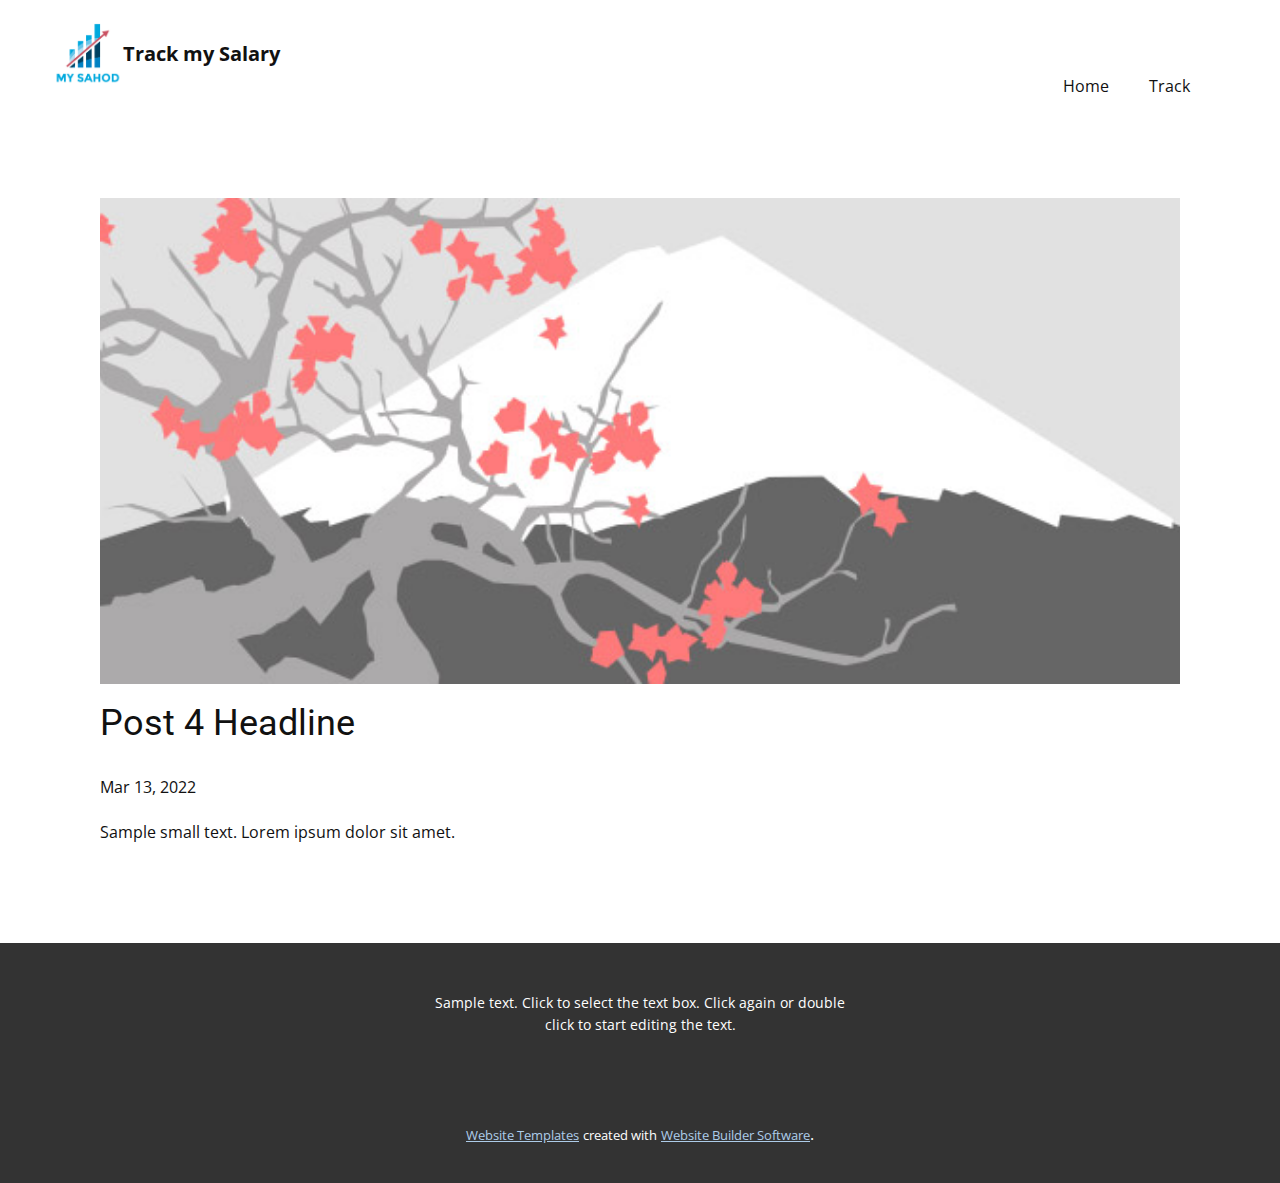
<file: blog/post-3.html>
<!doctype html>
<html style="font-size: 16px;"><head>
    <meta name="viewport" content="width=device-width, initial-scale=1.0">
    <meta charset="utf-8">
    <meta name="keywords" content="Post 1 Headline">
    <meta name="description" content="">
    <meta name="page_type" content="np-template-header-footer-from-plugin">
    <title>Post 4 Headline</title>
    <link rel="stylesheet" href="../nicepage.css" media="screen">
<link rel="stylesheet" href="../Post-Template.css" media="screen">
    <script class="u-script" type="text/javascript" src="../jquery.js" defer=""></script>
    <script class="u-script" type="text/javascript" src="../nicepage.js" defer=""></script>
    <meta name="generator" content="Nicepage 4.5.4, nicepage.com">
    <link id="u-theme-google-font" rel="stylesheet" href="https://fonts.googleapis.com/css?family=Roboto:100,100i,300,300i,400,400i,500,500i,700,700i,900,900i|Open+Sans:300,300i,400,400i,500,500i,600,600i,700,700i,800,800i">
    
    
    <script type="application/ld+json">{
		"@context": "http://schema.org",
		"@type": "Organization",
		"name": "",
		"logo": "images/logo1.png"
}</script>
    <meta name="theme-color" content="#478ac9">
  </head>
  <body class="u-body u-xl-mode"><header class="u-clearfix u-header u-header" id="sec-b1ed"><div class="u-clearfix u-sheet u-sheet-1">
        <a href="https://nicepage.com" class="u-image u-logo u-image-1" data-image-width="311" data-image-height="271">
          <img src="../images/logo1.png" class="u-logo-image u-logo-image-1">
        </a>
        <p class="u-align-center u-text u-text-default u-text-1">Track my Salary</p>
        <nav class="u-menu u-menu-dropdown u-offcanvas u-menu-1">
          <div class="menu-collapse" style="font-size: 1rem; letter-spacing: 0px;">
            <a class="u-button-style u-custom-left-right-menu-spacing u-custom-padding-bottom u-custom-top-bottom-menu-spacing u-nav-link u-text-active-palette-1-base u-text-hover-palette-2-base" href="#">
              <svg class="u-svg-link" viewBox="0 0 24 24"><use xmlns:xlink="http://www.w3.org/1999/xlink" xlink:href="#menu-hamburger"></use></svg>
              <svg class="u-svg-content" version="1.1" id="menu-hamburger" viewBox="0 0 16 16" x="0px" y="0px" xmlns:xlink="http://www.w3.org/1999/xlink" xmlns="http://www.w3.org/2000/svg"><g><rect y="1" width="16" height="2"></rect><rect y="7" width="16" height="2"></rect><rect y="13" width="16" height="2"></rect>
</g></svg>
            </a>
          </div>
          <div class="u-custom-menu u-nav-container">
            <ul class="u-nav u-unstyled u-nav-1"><li class="u-nav-item"><a class="u-button-style u-nav-link u-text-active-palette-1-base u-text-hover-palette-2-base" href="../Home.html" style="padding: 10px 20px;">Home</a>
</li><li class="u-nav-item"><a class="u-button-style u-nav-link u-text-active-palette-1-base u-text-hover-palette-2-base" href="../About.html" style="padding: 10px 20px;">Track</a>
</li></ul>
          </div>
          <div class="u-custom-menu u-nav-container-collapse">
            <div class="u-black u-container-style u-inner-container-layout u-opacity u-opacity-95 u-sidenav">
              <div class="u-inner-container-layout u-sidenav-overflow">
                <div class="u-menu-close"></div>
                <ul class="u-align-center u-nav u-popupmenu-items u-unstyled u-nav-2"><li class="u-nav-item"><a class="u-button-style u-nav-link" href="../Home.html" style="padding: 10px 20px;">Home</a>
</li><li class="u-nav-item"><a class="u-button-style u-nav-link" href="../About.html" style="padding: 10px 20px;">Track</a>
</li></ul>
              </div>
            </div>
            <div class="u-black u-menu-overlay u-opacity u-opacity-70"></div>
          </div>
        </nav>
      </div></header>
    <section class="u-align-center u-clearfix u-section-1" id="sec-3424">
      <div class="u-clearfix u-sheet u-valign-middle-md u-valign-middle-sm u-valign-middle-xs u-sheet-1"><!--post_details--><!--post_details_options_json--><!--{"source":""}--><!--/post_details_options_json--><!--blog_post-->
        <div class="u-container-style u-expanded-width u-post-details u-post-details-1">
          <div class="u-container-layout u-valign-middle u-container-layout-1"><!--blog_post_image-->
            <img alt="" class="u-blog-control u-expanded-width u-image u-image-default u-image-1" src="[data-uri]"><!--/blog_post_image--><!--blog_post_header-->
            <h2 class="u-blog-control u-text u-text-1">Post 4 Headline</h2><!--/blog_post_header--><!--blog_post_metadata-->
            <div class="u-blog-control u-metadata u-metadata-1"><!--blog_post_metadata_date-->
              <span class="u-meta-date u-meta-icon">Mar 13, 2022</span><!--/blog_post_metadata_date--><!--blog_post_metadata_category-->
              <!--/blog_post_metadata_category--><!--blog_post_metadata_comments-->
              <!--/blog_post_metadata_comments-->
            </div><!--/blog_post_metadata--><!--blog_post_content-->
            <div class="u-align-justify u-blog-control u-post-content u-text u-text-2 fr-view">
  Sample small text. Lorem ipsum dolor sit amet.
  </div><!--/blog_post_content-->
          </div>
        </div><!--/blog_post--><!--/post_details-->
      </div>
    </section>
    
    
    <footer class="u-align-center u-clearfix u-footer u-grey-80 u-footer" id="sec-94fd"><div class="u-clearfix u-sheet u-sheet-1">
        <p class="u-small-text u-text u-text-variant u-text-1">Sample text. Click to select the text box. Click again or double click to start editing the text.</p>
      </div></footer>
    <section class="u-backlink u-clearfix u-grey-80">
      <a class="u-link" href="https://nicepage.com/website-templates" target="_blank">
        <span>Website Templates</span>
      </a>
      <p class="u-text">
        <span>created with</span>
      </p>
      <a class="u-link" href="" target="_blank">
        <span>Website Builder Software</span>
      </a>. 
    </section>
  
</body></html>
</file>
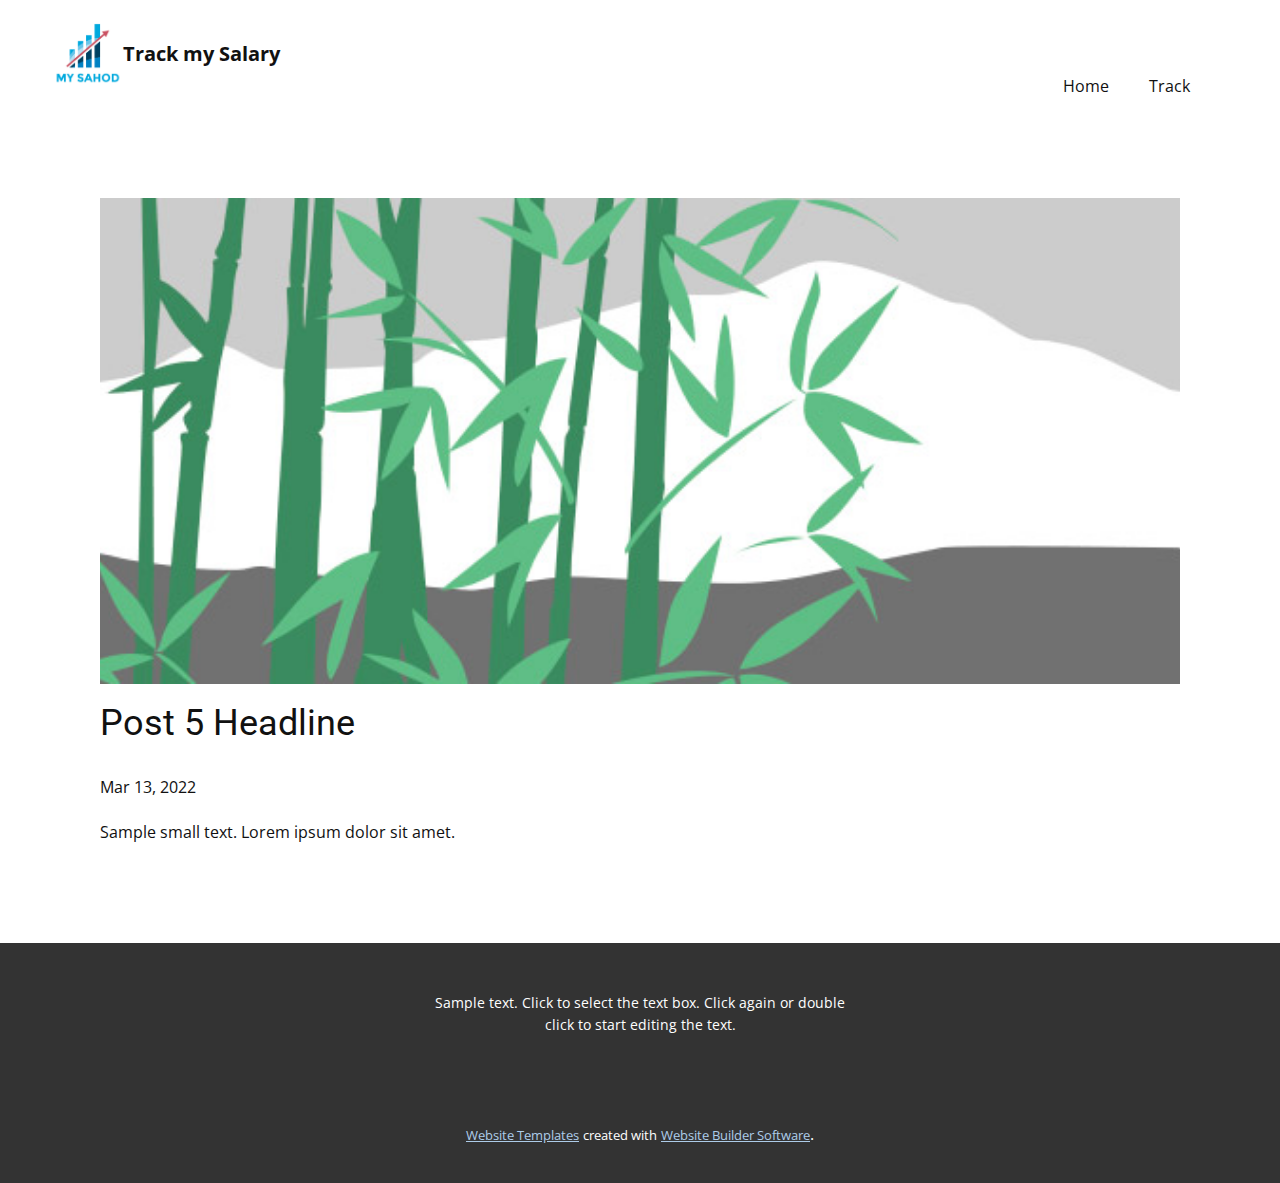
<file: blog/post-4.html>
<!doctype html>
<html style="font-size: 16px;"><head>
    <meta name="viewport" content="width=device-width, initial-scale=1.0">
    <meta charset="utf-8">
    <meta name="keywords" content="Post 1 Headline">
    <meta name="description" content="">
    <meta name="page_type" content="np-template-header-footer-from-plugin">
    <title>Post 5 Headline</title>
    <link rel="stylesheet" href="../nicepage.css" media="screen">
<link rel="stylesheet" href="../Post-Template.css" media="screen">
    <script class="u-script" type="text/javascript" src="../jquery.js" defer=""></script>
    <script class="u-script" type="text/javascript" src="../nicepage.js" defer=""></script>
    <meta name="generator" content="Nicepage 4.5.4, nicepage.com">
    <link id="u-theme-google-font" rel="stylesheet" href="https://fonts.googleapis.com/css?family=Roboto:100,100i,300,300i,400,400i,500,500i,700,700i,900,900i|Open+Sans:300,300i,400,400i,500,500i,600,600i,700,700i,800,800i">
    
    
    <script type="application/ld+json">{
		"@context": "http://schema.org",
		"@type": "Organization",
		"name": "",
		"logo": "images/logo1.png"
}</script>
    <meta name="theme-color" content="#478ac9">
  </head>
  <body class="u-body u-xl-mode"><header class="u-clearfix u-header u-header" id="sec-b1ed"><div class="u-clearfix u-sheet u-sheet-1">
        <a href="https://nicepage.com" class="u-image u-logo u-image-1" data-image-width="311" data-image-height="271">
          <img src="../images/logo1.png" class="u-logo-image u-logo-image-1">
        </a>
        <p class="u-align-center u-text u-text-default u-text-1">Track my Salary</p>
        <nav class="u-menu u-menu-dropdown u-offcanvas u-menu-1">
          <div class="menu-collapse" style="font-size: 1rem; letter-spacing: 0px;">
            <a class="u-button-style u-custom-left-right-menu-spacing u-custom-padding-bottom u-custom-top-bottom-menu-spacing u-nav-link u-text-active-palette-1-base u-text-hover-palette-2-base" href="#">
              <svg class="u-svg-link" viewBox="0 0 24 24"><use xmlns:xlink="http://www.w3.org/1999/xlink" xlink:href="#menu-hamburger"></use></svg>
              <svg class="u-svg-content" version="1.1" id="menu-hamburger" viewBox="0 0 16 16" x="0px" y="0px" xmlns:xlink="http://www.w3.org/1999/xlink" xmlns="http://www.w3.org/2000/svg"><g><rect y="1" width="16" height="2"></rect><rect y="7" width="16" height="2"></rect><rect y="13" width="16" height="2"></rect>
</g></svg>
            </a>
          </div>
          <div class="u-custom-menu u-nav-container">
            <ul class="u-nav u-unstyled u-nav-1"><li class="u-nav-item"><a class="u-button-style u-nav-link u-text-active-palette-1-base u-text-hover-palette-2-base" href="../Home.html" style="padding: 10px 20px;">Home</a>
</li><li class="u-nav-item"><a class="u-button-style u-nav-link u-text-active-palette-1-base u-text-hover-palette-2-base" href="../About.html" style="padding: 10px 20px;">Track</a>
</li></ul>
          </div>
          <div class="u-custom-menu u-nav-container-collapse">
            <div class="u-black u-container-style u-inner-container-layout u-opacity u-opacity-95 u-sidenav">
              <div class="u-inner-container-layout u-sidenav-overflow">
                <div class="u-menu-close"></div>
                <ul class="u-align-center u-nav u-popupmenu-items u-unstyled u-nav-2"><li class="u-nav-item"><a class="u-button-style u-nav-link" href="../Home.html" style="padding: 10px 20px;">Home</a>
</li><li class="u-nav-item"><a class="u-button-style u-nav-link" href="../About.html" style="padding: 10px 20px;">Track</a>
</li></ul>
              </div>
            </div>
            <div class="u-black u-menu-overlay u-opacity u-opacity-70"></div>
          </div>
        </nav>
      </div></header>
    <section class="u-align-center u-clearfix u-section-1" id="sec-3424">
      <div class="u-clearfix u-sheet u-valign-middle-md u-valign-middle-sm u-valign-middle-xs u-sheet-1"><!--post_details--><!--post_details_options_json--><!--{"source":""}--><!--/post_details_options_json--><!--blog_post-->
        <div class="u-container-style u-expanded-width u-post-details u-post-details-1">
          <div class="u-container-layout u-valign-middle u-container-layout-1"><!--blog_post_image-->
            <img alt="" class="u-blog-control u-expanded-width u-image u-image-default u-image-1" src="[data-uri]"><!--/blog_post_image--><!--blog_post_header-->
            <h2 class="u-blog-control u-text u-text-1">Post 5 Headline</h2><!--/blog_post_header--><!--blog_post_metadata-->
            <div class="u-blog-control u-metadata u-metadata-1"><!--blog_post_metadata_date-->
              <span class="u-meta-date u-meta-icon">Mar 13, 2022</span><!--/blog_post_metadata_date--><!--blog_post_metadata_category-->
              <!--/blog_post_metadata_category--><!--blog_post_metadata_comments-->
              <!--/blog_post_metadata_comments-->
            </div><!--/blog_post_metadata--><!--blog_post_content-->
            <div class="u-align-justify u-blog-control u-post-content u-text u-text-2 fr-view">
  Sample small text. Lorem ipsum dolor sit amet.
  </div><!--/blog_post_content-->
          </div>
        </div><!--/blog_post--><!--/post_details-->
      </div>
    </section>
    
    
    <footer class="u-align-center u-clearfix u-footer u-grey-80 u-footer" id="sec-94fd"><div class="u-clearfix u-sheet u-sheet-1">
        <p class="u-small-text u-text u-text-variant u-text-1">Sample text. Click to select the text box. Click again or double click to start editing the text.</p>
      </div></footer>
    <section class="u-backlink u-clearfix u-grey-80">
      <a class="u-link" href="https://nicepage.com/website-templates" target="_blank">
        <span>Website Templates</span>
      </a>
      <p class="u-text">
        <span>created with</span>
      </p>
      <a class="u-link" href="" target="_blank">
        <span>Website Builder Software</span>
      </a>. 
    </section>
  
</body></html>
</file>
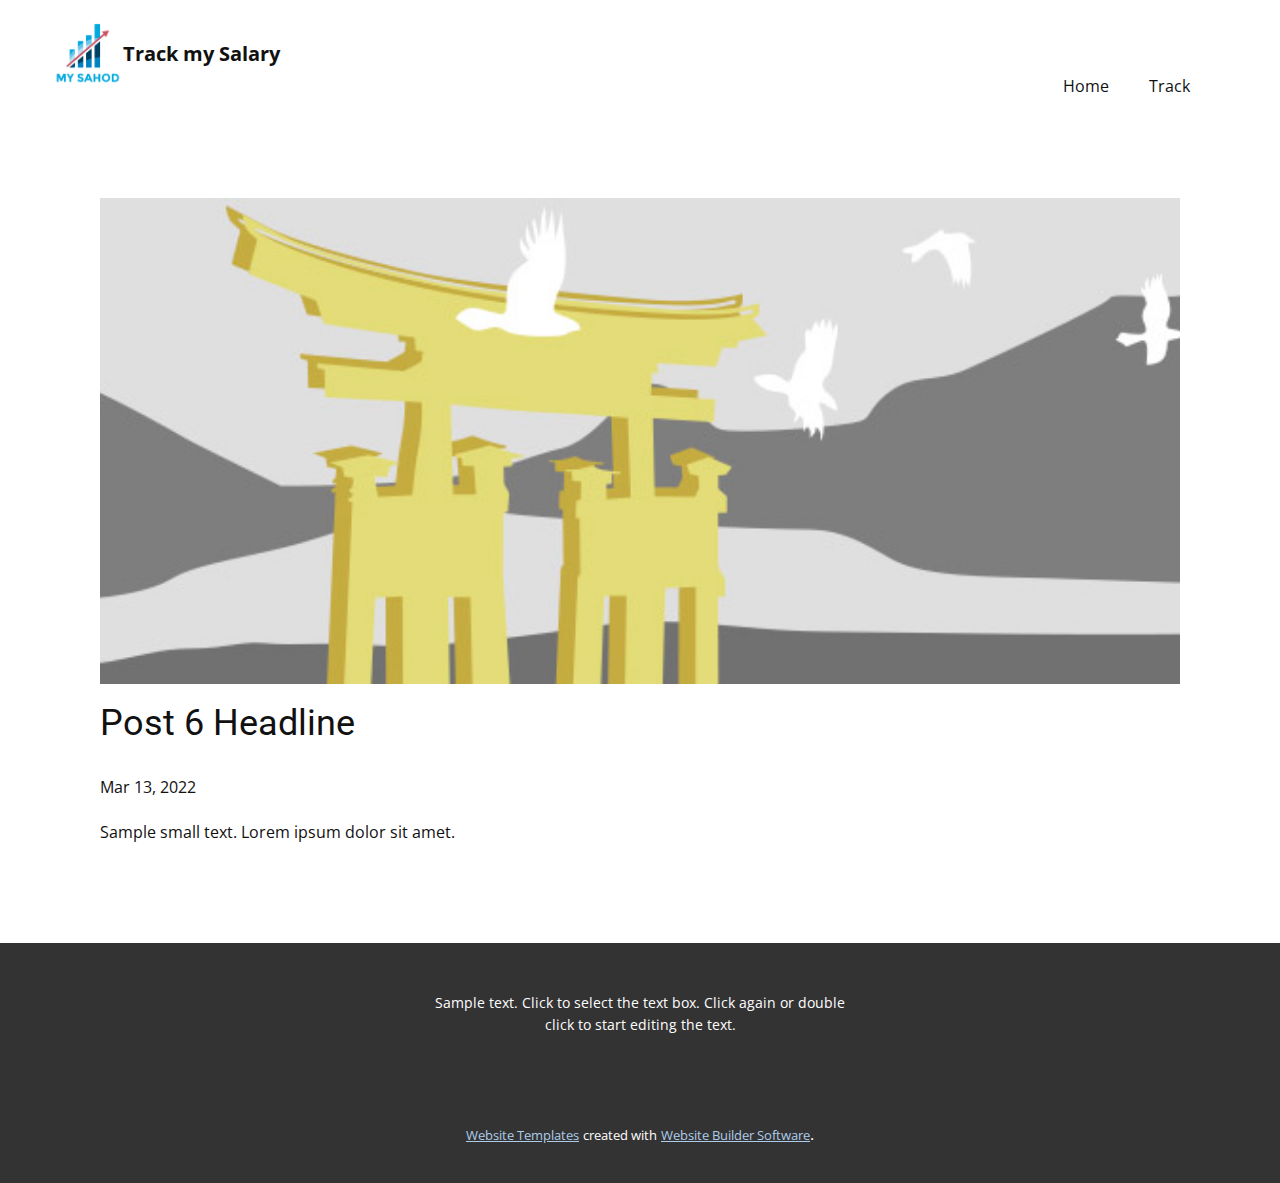
<file: blog/post-5.html>
<!doctype html>
<html style="font-size: 16px;"><head>
    <meta name="viewport" content="width=device-width, initial-scale=1.0">
    <meta charset="utf-8">
    <meta name="keywords" content="Post 1 Headline">
    <meta name="description" content="">
    <meta name="page_type" content="np-template-header-footer-from-plugin">
    <title>Post 6 Headline</title>
    <link rel="stylesheet" href="../nicepage.css" media="screen">
<link rel="stylesheet" href="../Post-Template.css" media="screen">
    <script class="u-script" type="text/javascript" src="../jquery.js" defer=""></script>
    <script class="u-script" type="text/javascript" src="../nicepage.js" defer=""></script>
    <meta name="generator" content="Nicepage 4.5.4, nicepage.com">
    <link id="u-theme-google-font" rel="stylesheet" href="https://fonts.googleapis.com/css?family=Roboto:100,100i,300,300i,400,400i,500,500i,700,700i,900,900i|Open+Sans:300,300i,400,400i,500,500i,600,600i,700,700i,800,800i">
    
    
    <script type="application/ld+json">{
		"@context": "http://schema.org",
		"@type": "Organization",
		"name": "",
		"logo": "images/logo1.png"
}</script>
    <meta name="theme-color" content="#478ac9">
  </head>
  <body class="u-body u-xl-mode"><header class="u-clearfix u-header u-header" id="sec-b1ed"><div class="u-clearfix u-sheet u-sheet-1">
        <a href="https://nicepage.com" class="u-image u-logo u-image-1" data-image-width="311" data-image-height="271">
          <img src="../images/logo1.png" class="u-logo-image u-logo-image-1">
        </a>
        <p class="u-align-center u-text u-text-default u-text-1">Track my Salary</p>
        <nav class="u-menu u-menu-dropdown u-offcanvas u-menu-1">
          <div class="menu-collapse" style="font-size: 1rem; letter-spacing: 0px;">
            <a class="u-button-style u-custom-left-right-menu-spacing u-custom-padding-bottom u-custom-top-bottom-menu-spacing u-nav-link u-text-active-palette-1-base u-text-hover-palette-2-base" href="#">
              <svg class="u-svg-link" viewBox="0 0 24 24"><use xmlns:xlink="http://www.w3.org/1999/xlink" xlink:href="#menu-hamburger"></use></svg>
              <svg class="u-svg-content" version="1.1" id="menu-hamburger" viewBox="0 0 16 16" x="0px" y="0px" xmlns:xlink="http://www.w3.org/1999/xlink" xmlns="http://www.w3.org/2000/svg"><g><rect y="1" width="16" height="2"></rect><rect y="7" width="16" height="2"></rect><rect y="13" width="16" height="2"></rect>
</g></svg>
            </a>
          </div>
          <div class="u-custom-menu u-nav-container">
            <ul class="u-nav u-unstyled u-nav-1"><li class="u-nav-item"><a class="u-button-style u-nav-link u-text-active-palette-1-base u-text-hover-palette-2-base" href="../Home.html" style="padding: 10px 20px;">Home</a>
</li><li class="u-nav-item"><a class="u-button-style u-nav-link u-text-active-palette-1-base u-text-hover-palette-2-base" href="../About.html" style="padding: 10px 20px;">Track</a>
</li></ul>
          </div>
          <div class="u-custom-menu u-nav-container-collapse">
            <div class="u-black u-container-style u-inner-container-layout u-opacity u-opacity-95 u-sidenav">
              <div class="u-inner-container-layout u-sidenav-overflow">
                <div class="u-menu-close"></div>
                <ul class="u-align-center u-nav u-popupmenu-items u-unstyled u-nav-2"><li class="u-nav-item"><a class="u-button-style u-nav-link" href="../Home.html" style="padding: 10px 20px;">Home</a>
</li><li class="u-nav-item"><a class="u-button-style u-nav-link" href="../About.html" style="padding: 10px 20px;">Track</a>
</li></ul>
              </div>
            </div>
            <div class="u-black u-menu-overlay u-opacity u-opacity-70"></div>
          </div>
        </nav>
      </div></header>
    <section class="u-align-center u-clearfix u-section-1" id="sec-3424">
      <div class="u-clearfix u-sheet u-valign-middle-md u-valign-middle-sm u-valign-middle-xs u-sheet-1"><!--post_details--><!--post_details_options_json--><!--{"source":""}--><!--/post_details_options_json--><!--blog_post-->
        <div class="u-container-style u-expanded-width u-post-details u-post-details-1">
          <div class="u-container-layout u-valign-middle u-container-layout-1"><!--blog_post_image-->
            <img alt="" class="u-blog-control u-expanded-width u-image u-image-default u-image-1" src="[data-uri]"><!--/blog_post_image--><!--blog_post_header-->
            <h2 class="u-blog-control u-text u-text-1">Post 6 Headline</h2><!--/blog_post_header--><!--blog_post_metadata-->
            <div class="u-blog-control u-metadata u-metadata-1"><!--blog_post_metadata_date-->
              <span class="u-meta-date u-meta-icon">Mar 13, 2022</span><!--/blog_post_metadata_date--><!--blog_post_metadata_category-->
              <!--/blog_post_metadata_category--><!--blog_post_metadata_comments-->
              <!--/blog_post_metadata_comments-->
            </div><!--/blog_post_metadata--><!--blog_post_content-->
            <div class="u-align-justify u-blog-control u-post-content u-text u-text-2 fr-view">
  Sample small text. Lorem ipsum dolor sit amet.
  </div><!--/blog_post_content-->
          </div>
        </div><!--/blog_post--><!--/post_details-->
      </div>
    </section>
    
    
    <footer class="u-align-center u-clearfix u-footer u-grey-80 u-footer" id="sec-94fd"><div class="u-clearfix u-sheet u-sheet-1">
        <p class="u-small-text u-text u-text-variant u-text-1">Sample text. Click to select the text box. Click again or double click to start editing the text.</p>
      </div></footer>
    <section class="u-backlink u-clearfix u-grey-80">
      <a class="u-link" href="https://nicepage.com/website-templates" target="_blank">
        <span>Website Templates</span>
      </a>
      <p class="u-text">
        <span>created with</span>
      </p>
      <a class="u-link" href="" target="_blank">
        <span>Website Builder Software</span>
      </a>. 
    </section>
  
</body></html>
</file>
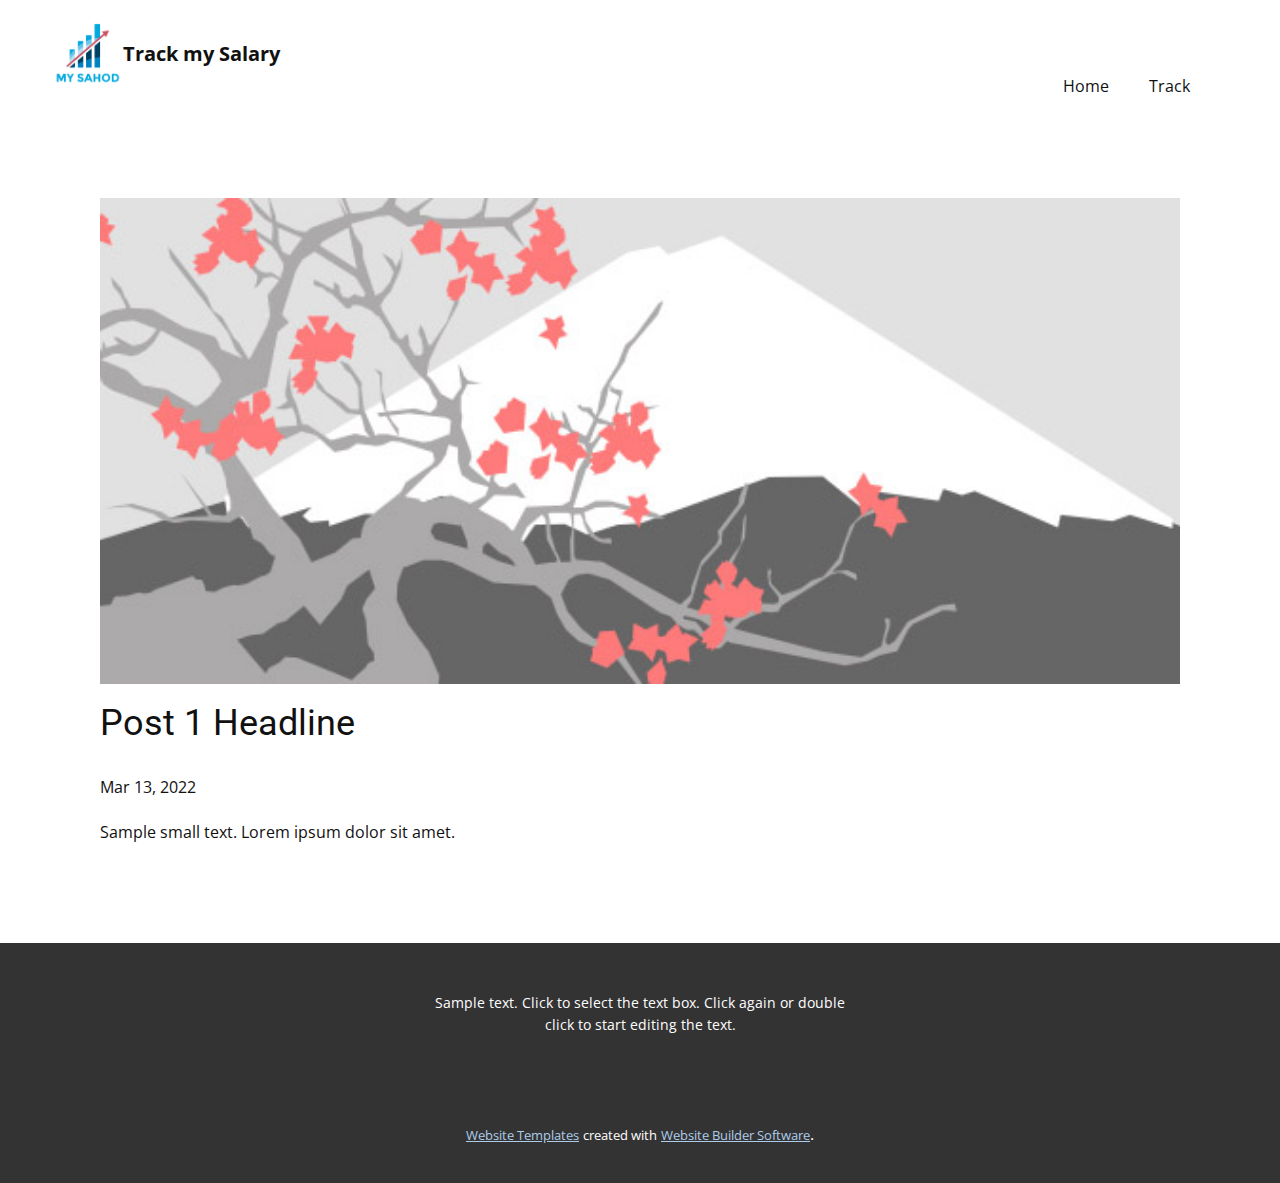
<file: blog/post.html>
<!doctype html>
<html style="font-size: 16px;"><head>
    <meta name="viewport" content="width=device-width, initial-scale=1.0">
    <meta charset="utf-8">
    <meta name="keywords" content="Post 1 Headline">
    <meta name="description" content="">
    <meta name="page_type" content="np-template-header-footer-from-plugin">
    <title>Post 1 Headline</title>
    <link rel="stylesheet" href="../nicepage.css" media="screen">
<link rel="stylesheet" href="../Post-Template.css" media="screen">
    <script class="u-script" type="text/javascript" src="../jquery.js" defer=""></script>
    <script class="u-script" type="text/javascript" src="../nicepage.js" defer=""></script>
    <meta name="generator" content="Nicepage 4.5.4, nicepage.com">
    <link id="u-theme-google-font" rel="stylesheet" href="https://fonts.googleapis.com/css?family=Roboto:100,100i,300,300i,400,400i,500,500i,700,700i,900,900i|Open+Sans:300,300i,400,400i,500,500i,600,600i,700,700i,800,800i">
    
    
    <script type="application/ld+json">{
		"@context": "http://schema.org",
		"@type": "Organization",
		"name": "",
		"logo": "images/logo1.png"
}</script>
    <meta name="theme-color" content="#478ac9">
  </head>
  <body class="u-body u-xl-mode"><header class="u-clearfix u-header u-header" id="sec-b1ed"><div class="u-clearfix u-sheet u-sheet-1">
        <a href="https://nicepage.com" class="u-image u-logo u-image-1" data-image-width="311" data-image-height="271">
          <img src="../images/logo1.png" class="u-logo-image u-logo-image-1">
        </a>
        <p class="u-align-center u-text u-text-default u-text-1">Track my Salary</p>
        <nav class="u-menu u-menu-dropdown u-offcanvas u-menu-1">
          <div class="menu-collapse" style="font-size: 1rem; letter-spacing: 0px;">
            <a class="u-button-style u-custom-left-right-menu-spacing u-custom-padding-bottom u-custom-top-bottom-menu-spacing u-nav-link u-text-active-palette-1-base u-text-hover-palette-2-base" href="#">
              <svg class="u-svg-link" viewBox="0 0 24 24"><use xmlns:xlink="http://www.w3.org/1999/xlink" xlink:href="#menu-hamburger"></use></svg>
              <svg class="u-svg-content" version="1.1" id="menu-hamburger" viewBox="0 0 16 16" x="0px" y="0px" xmlns:xlink="http://www.w3.org/1999/xlink" xmlns="http://www.w3.org/2000/svg"><g><rect y="1" width="16" height="2"></rect><rect y="7" width="16" height="2"></rect><rect y="13" width="16" height="2"></rect>
</g></svg>
            </a>
          </div>
          <div class="u-custom-menu u-nav-container">
            <ul class="u-nav u-unstyled u-nav-1"><li class="u-nav-item"><a class="u-button-style u-nav-link u-text-active-palette-1-base u-text-hover-palette-2-base" href="../Home.html" style="padding: 10px 20px;">Home</a>
</li><li class="u-nav-item"><a class="u-button-style u-nav-link u-text-active-palette-1-base u-text-hover-palette-2-base" href="../About.html" style="padding: 10px 20px;">Track</a>
</li></ul>
          </div>
          <div class="u-custom-menu u-nav-container-collapse">
            <div class="u-black u-container-style u-inner-container-layout u-opacity u-opacity-95 u-sidenav">
              <div class="u-inner-container-layout u-sidenav-overflow">
                <div class="u-menu-close"></div>
                <ul class="u-align-center u-nav u-popupmenu-items u-unstyled u-nav-2"><li class="u-nav-item"><a class="u-button-style u-nav-link" href="../Home.html" style="padding: 10px 20px;">Home</a>
</li><li class="u-nav-item"><a class="u-button-style u-nav-link" href="../About.html" style="padding: 10px 20px;">Track</a>
</li></ul>
              </div>
            </div>
            <div class="u-black u-menu-overlay u-opacity u-opacity-70"></div>
          </div>
        </nav>
      </div></header>
    <section class="u-align-center u-clearfix u-section-1" id="sec-3424">
      <div class="u-clearfix u-sheet u-valign-middle-md u-valign-middle-sm u-valign-middle-xs u-sheet-1"><!--post_details--><!--post_details_options_json--><!--{"source":""}--><!--/post_details_options_json--><!--blog_post-->
        <div class="u-container-style u-expanded-width u-post-details u-post-details-1">
          <div class="u-container-layout u-valign-middle u-container-layout-1"><!--blog_post_image-->
            <img alt="" class="u-blog-control u-expanded-width u-image u-image-default u-image-1" src="[data-uri]"><!--/blog_post_image--><!--blog_post_header-->
            <h2 class="u-blog-control u-text u-text-1">Post 1 Headline</h2><!--/blog_post_header--><!--blog_post_metadata-->
            <div class="u-blog-control u-metadata u-metadata-1"><!--blog_post_metadata_date-->
              <span class="u-meta-date u-meta-icon">Mar 13, 2022</span><!--/blog_post_metadata_date--><!--blog_post_metadata_category-->
              <!--/blog_post_metadata_category--><!--blog_post_metadata_comments-->
              <!--/blog_post_metadata_comments-->
            </div><!--/blog_post_metadata--><!--blog_post_content-->
            <div class="u-align-justify u-blog-control u-post-content u-text u-text-2 fr-view">
  Sample small text. Lorem ipsum dolor sit amet.
  </div><!--/blog_post_content-->
          </div>
        </div><!--/blog_post--><!--/post_details-->
      </div>
    </section>
    
    
    <footer class="u-align-center u-clearfix u-footer u-grey-80 u-footer" id="sec-94fd"><div class="u-clearfix u-sheet u-sheet-1">
        <p class="u-small-text u-text u-text-variant u-text-1">Sample text. Click to select the text box. Click again or double click to start editing the text.</p>
      </div></footer>
    <section class="u-backlink u-clearfix u-grey-80">
      <a class="u-link" href="https://nicepage.com/website-templates" target="_blank">
        <span>Website Templates</span>
      </a>
      <p class="u-text">
        <span>created with</span>
      </p>
      <a class="u-link" href="" target="_blank">
        <span>Website Builder Software</span>
      </a>. 
    </section>
  
</body></html>
</file>
